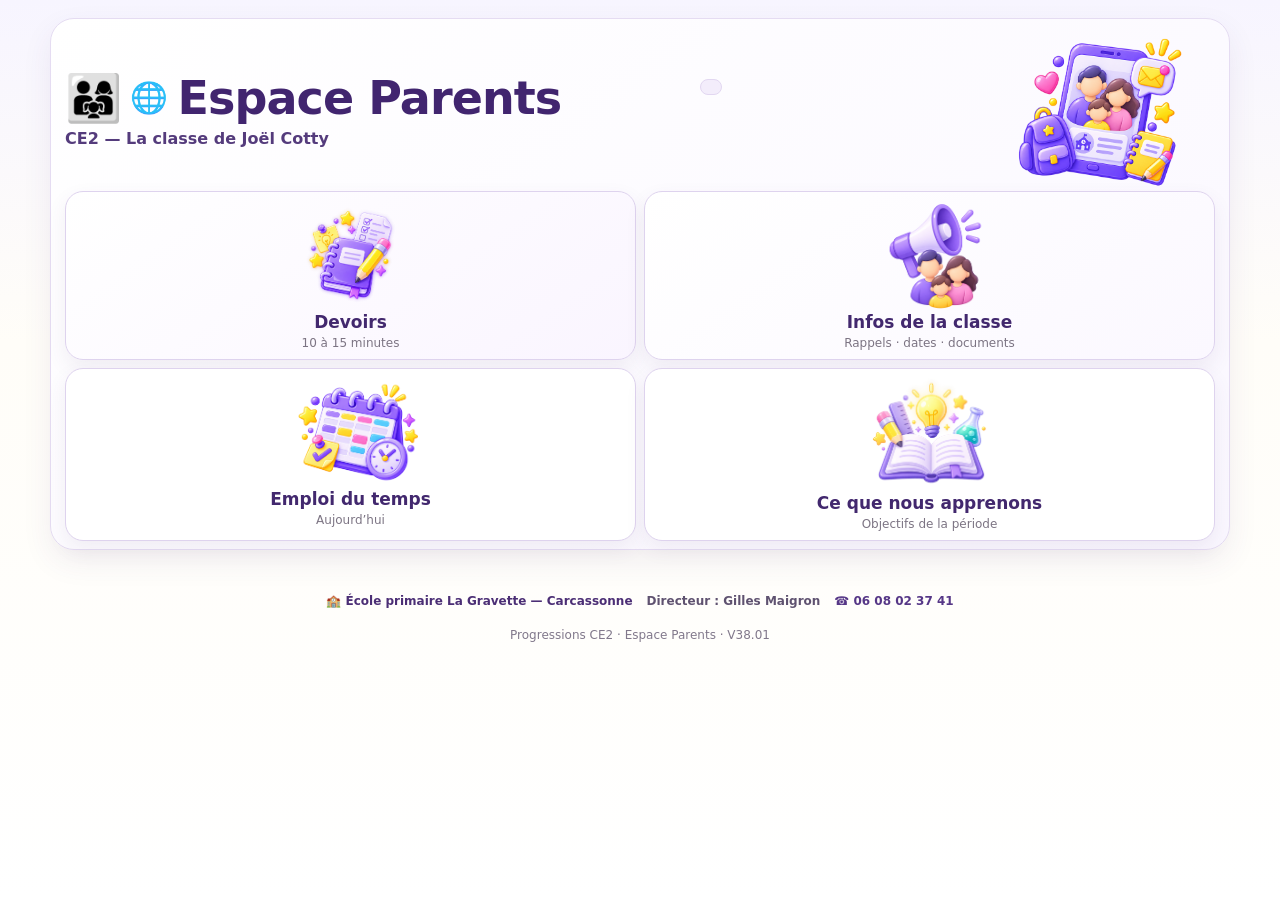
<file: index.html>
<!doctype html>
<html lang="fr">
<head>
  <meta charset="utf-8">
  <meta name="viewport" content="width=device-width,initial-scale=1,viewport-fit=cover">
  <meta name="description" content="Espace familles de la classe de CE2 de Joël Cotty.">
  <meta http-equiv="Cache-Control" content="no-cache, no-store, must-revalidate">
  <meta http-equiv="Pragma" content="no-cache">
  <meta http-equiv="Expires" content="0">
  <title>Espace Parents CE2 — V38.01</title>
  <link rel="stylesheet" href="parents.css?v=35.92">
  <style id="parents-meetings-v3544">
    .parents-meetings-focus{margin:14px 0 20px}
    .parents-meetings-focus[hidden]{display:none!important}
    .parents-meetings-intro{display:flex;align-items:flex-start;gap:11px;margin-bottom:12px}
    .parents-meetings-intro__icon{font-size:30px;line-height:1}
    .parents-meetings-intro h3{margin:0 0 3px;color:#17335f;font-size:clamp(20px,2.3vw,27px);line-height:1.15}
    .parents-meetings-intro p{margin:0;color:#526174;font-size:15px}
    .parents-meetings-date{display:flex;align-items:center;justify-content:center;gap:10px;margin:0 0 14px;padding:12px 16px;border-radius:14px;background:linear-gradient(135deg,#0d3473,#0b2c63);color:#fff;font-weight:900;font-size:clamp(17px,2vw,22px);text-align:center}
    .parents-meetings-grid{display:grid;gap:14px}
    .parents-meeting-card{position:relative;display:grid;grid-template-columns:auto 1fr;gap:14px;align-items:start;padding:16px 18px;border:2px solid;border-radius:16px}
    .parents-meeting-card--info{border-color:#4e8df5;background:linear-gradient(135deg,#f1f7ff,#fff);color:#17335f}
    .parents-meeting-card--important{border-color:#f39a24;background:linear-gradient(135deg,#fff7e8,#fffdf8);color:#6d3308;box-shadow:0 8px 20px rgba(243,154,36,.12)}
    .parents-meeting-card__icon{width:52px;height:52px;display:grid;place-items:center;border-radius:50%;font-size:27px;color:#fff}
    .parents-meeting-card--info .parents-meeting-card__icon{background:#4e8df5}
    .parents-meeting-card--important .parents-meeting-card__icon{background:#ee7203}
    .parents-meeting-card__badge{display:inline-block;margin-bottom:6px;padding:4px 10px;border-radius:999px;color:#fff;font-size:12px;line-height:1;font-weight:900;letter-spacing:.03em}
    .parents-meeting-card--info .parents-meeting-card__badge{background:#2370dc}
    .parents-meeting-card--important .parents-meeting-card__badge{background:#ee7203}
    .parents-meeting-card h4{margin:0 0 7px;font-size:clamp(17px,1.8vw,21px);line-height:1.25}
    .parents-meeting-card--info h4{color:#173e82}
    .parents-meeting-card--important h4{color:#d95e00}
    .parents-meeting-card p{margin:4px 0;line-height:1.45}
    .parents-meeting-card__place{font-weight:800;color:#172033}
    .parents-meeting-card__stamp{position:absolute;right:15px;top:15px;transform:rotate(3deg);padding:6px 9px;border:2px solid #ee7203;border-radius:9px;color:#d95e00;background:#fffaf2;font-weight:900;font-size:13px}
    .parents-meetings-note{display:flex;align-items:center;gap:10px;margin-top:14px;padding:11px 14px;border:1.5px solid #72c98d;border-radius:13px;background:#f0fbf3;color:#14682f}
    @media(max-width:640px){
      .parents-meeting-card{grid-template-columns:1fr;padding:14px}
      .parents-meeting-card__icon{width:42px;height:42px;font-size:22px}
      .parents-meeting-card__stamp{position:static;display:inline-block;transform:none;margin-top:7px}
      .parents-meetings-date{font-size:17px}
    }
  </style>

  <style id="week-glance-badges-v3555">
    /* V35.55 — Badges thématiques dans « La semaine en un coup d’œil ». */
    .homework-week-calendar__day,
    .homework-week-calendar__day[class*="homework-week-calendar__day--subject-"]{
      background:#fff!important;
      border-color:#d9dee8!important;
      box-shadow:none!important;
    }
    .homework-week-calendar__day--weekend,
    .homework-week-calendar__day--noclass,
    .homework-week-calendar__day--dayoff,
    .homework-week-calendar__day--holiday{background:#f7f8fa!important}
    .homework-week-calendar__badges{display:flex;flex-direction:column;align-items:stretch;gap:5px;margin-top:7px}
    .homework-week-calendar__homework-badge,
    .homework-week-calendar__sport-badge,
    .homework-week-calendar__eval-badge{display:inline-flex;align-items:center;gap:4px;padding:4px 9px;border-radius:999px;font-size:11px;font-weight:900;line-height:1.15;white-space:nowrap}
    .homework-week-calendar__homework-badge{background:#eef1ff;border:1px solid #aeb9f3;color:#35459a}
    .homework-week-calendar__sport-badge{background:#dff7e8;border:1px solid #73d59a;color:#16723a}
    .homework-week-calendar__eval-badge{margin:0;background:#fff0f0;border:1px solid #ef9999;color:#a31d1d}
    .homework-week-calendar__legend{display:none!important}
    /* V35.61 — Mobile : quatre jours de classe visibles sans défilement horizontal. */
    @media (max-width:760px){
      #parentsViewHomework{padding-left:12px!important;padding-right:12px!important}
      #parentsViewHomework .homework-toolbar{margin-bottom:10px!important}
      .homework-week-calendar{overflow:visible!important}
      .homework-week-calendar__grid{
        display:grid!important;
        grid-template-columns:repeat(2,minmax(0,1fr))!important;
        gap:8px!important;
        overflow:visible!important;
        padding:0!important;
        scroll-snap-type:none!important;
      }
      .homework-week-calendar__day{
        min-width:0!important;
        width:auto!important;
        min-height:118px!important;
        box-sizing:border-box!important;
      }
      .homework-week-calendar__day[data-dow="3"],
      .homework-week-calendar__day[data-dow="6"],
      .homework-week-calendar__day[data-dow="0"]{display:none!important}
      .homework-week-calendar__title{font-size:18px!important;line-height:1.15!important;margin-bottom:10px!important}
      .homework-week-calendar__date strong{font-size:15px!important}
      .homework-week-calendar__badges{gap:5px!important;margin-top:8px!important}
      .homework-week-calendar__homework-badge,
      .homework-week-calendar__sport-badge,
      .homework-week-calendar__eval-badge{
        font-size:12px!important;
        padding:5px 8px!important;
        justify-content:flex-start!important;
      }
    }
  </style>

  <style id="homework-header-banner-v3558">
    /* V35.58 — Bandeau compact en tête de la page Devoirs. */
    .homework-page-banner{
      display:flex;align-items:center;justify-content:space-between;gap:18px;
      margin:8px 0 18px;padding:14px 18px;border:1px solid #ddd0ff;border-radius:18px;
      background:linear-gradient(135deg,#f5f0ff 0%,#fbf9ff 68%,#eef5ff 100%);
      box-shadow:0 5px 16px rgba(92,61,153,.06);
    }
    .homework-page-banner__main{display:flex;align-items:center;gap:12px;min-width:0}
    .homework-page-banner__icon{
      display:grid;place-items:center;width:42px;height:42px;flex:0 0 42px;border-radius:14px;
      background:#fff;border:1px solid #d9ccfb;font-size:23px;box-shadow:0 2px 8px rgba(92,61,153,.06)
    }
    .homework-page-banner__title{margin:0;color:#34206c;font-size:28px;line-height:1;font-weight:900}
    .homework-page-banner__meta{
      flex:0 0 auto;padding:7px 12px;border-radius:999px;background:#fff;border:1px solid #ded4f5;
      color:#6b51a2;font-size:12px;font-weight:900;text-transform:uppercase;letter-spacing:.04em;white-space:nowrap
    }
    @media (max-width:680px){
      .homework-page-banner{align-items:flex-start;flex-direction:column;gap:10px;padding:13px 14px}
      .homework-page-banner__title{font-size:24px}
      .homework-page-banner__meta{white-space:normal}
    }
  </style>

  <style id="homework-mobile-grid-v3561">
    /* V35.61 — Mobile : vraie grille 2 × 2, sans largeur héritée du calendrier desktop. */
    @media (max-width:760px){
      html,body{max-width:100%!important;overflow-x:hidden!important}
      #parentsViewHomework,
      #parentsViewHomework .homework-current,
      #parentsViewHomework .homework-week-calendar{
        width:100%!important;max-width:100%!important;min-width:0!important;
        box-sizing:border-box!important;overflow:hidden!important;
      }
      #parentsViewHomework .homework-week-calendar{padding:14px 10px!important;margin-left:0!important;margin-right:0!important}
      #parentsViewHomework .homework-week-calendar__title{
        display:block!important;width:100%!important;max-width:100%!important;min-width:0!important;
        white-space:normal!important;overflow-wrap:anywhere!important;word-break:normal!important;
        font-size:19px!important;line-height:1.15!important;margin:0 0 10px!important;
      }
      #parentsViewHomework .homework-week-calendar__grid{
        display:grid!important;grid-template-columns:minmax(0,1fr) minmax(0,1fr)!important;
        grid-auto-flow:row!important;width:100%!important;max-width:100%!important;min-width:0!important;
        gap:8px!important;padding:0!important;margin:0!important;overflow:visible!important;
      }
      #parentsViewHomework .homework-week-calendar__day{
        display:flex!important;flex-direction:column!important;min-width:0!important;max-width:none!important;width:100%!important;
        min-height:116px!important;padding:10px!important;margin:0!important;box-sizing:border-box!important;
        overflow:hidden!important;
      }
      #parentsViewHomework .homework-week-calendar__day[data-dow="3"],
      #parentsViewHomework .homework-week-calendar__day[data-dow="6"],
      #parentsViewHomework .homework-week-calendar__day[data-dow="0"]{display:none!important}
      #parentsViewHomework .homework-week-calendar__date,
      #parentsViewHomework .homework-week-calendar__badges{width:100%!important;max-width:100%!important;min-width:0!important}
      #parentsViewHomework .homework-week-calendar__homework-badge,
      #parentsViewHomework .homework-week-calendar__sport-badge,
      #parentsViewHomework .homework-week-calendar__eval-badge{
        width:100%!important;max-width:100%!important;min-width:0!important;box-sizing:border-box!important;
        white-space:normal!important;overflow:hidden!important;text-overflow:ellipsis!important;
        font-size:11px!important;padding:5px 7px!important;
      }
    }
  </style>

  <style id="homework-color-codes-v3563">
    /* V35.65 — Codes couleur mobile : Dictée rouge, Maths jaune pastel ; cache parents.js forcé. */
    .homework-week-calendar__homework-badge--dictee{background:#fff0f0!important;border:1px solid #ef9999!important;color:#a31d1d!important}
    .homework-week-calendar__homework-badge--maths{background:#FFF2B8!important;border:1px solid #E0B84B!important;color:#7A5A00!important}
    #parentsViewHomework .homework-task--kind-dictee{background:#fff2f5!important;border-left:4px solid #d65a7f!important}
    #parentsViewHomework .homework-task--kind-maths{background:#FFF8D9!important;border-left:4px solid #D9A300!important}
    #parentsViewHomework .homework-task--kind-maths b{color:#7A5A00!important}
  </style>

  <style id="week-glance-date-inline-v3566">
    /* V35.66 — Jour et date sur une seule ligne : « Lundi 14 sept. » */
    #parentsViewHomework .homework-week-calendar__date{
      display:flex!important;
      align-items:baseline!important;
      gap:5px!important;
      flex-wrap:nowrap!important;
      white-space:nowrap!important;
    }
    #parentsViewHomework .homework-week-calendar__date strong,
    #parentsViewHomework .homework-week-calendar__date span{
      display:inline!important;
      width:auto!important;
      margin:0!important;
      line-height:1.15!important;
    }
    @media (max-width:760px){
      #parentsViewHomework .homework-week-calendar__date strong{font-size:15px!important}
      #parentsViewHomework .homework-week-calendar__date span{font-size:13px!important}
    }
  </style>

  <style id="week-glance-four-days-v3567">
    /* V35.67 — Toujours 4 jours de classe : PC/tablette sur une ligne, mobile en 2 × 2. */
    #parentsViewHomework .homework-week-calendar__day[data-dow="3"],
    #parentsViewHomework .homework-week-calendar__day[data-dow="6"],
    #parentsViewHomework .homework-week-calendar__day[data-dow="0"]{display:none!important}

    #parentsViewHomework .homework-week-calendar__grid{
      display:grid!important;
      grid-template-columns:repeat(4,minmax(0,1fr))!important;
      grid-auto-flow:row!important;
      gap:10px!important;
      width:100%!important;
      max-width:100%!important;
      min-width:0!important;
      overflow:visible!important;
      padding:0!important;
      margin:0!important;
      scroll-snap-type:none!important;
    }
    #parentsViewHomework .homework-week-calendar__day{
      display:flex!important;
      flex-direction:column!important;
      width:100%!important;
      min-width:0!important;
      max-width:none!important;
      box-sizing:border-box!important;
    }
    #parentsViewHomework .homework-week-calendar__date{
      display:flex!important;
      align-items:baseline!important;
      gap:5px!important;
      flex-wrap:nowrap!important;
      white-space:nowrap!important;
      width:auto!important;
      max-width:100%!important;
    }
    #parentsViewHomework .homework-week-calendar__date strong,
    #parentsViewHomework .homework-week-calendar__date span{
      display:inline!important;
      width:auto!important;
      margin:0!important;
      line-height:1.15!important;
    }
    @media (max-width:760px){
      #parentsViewHomework .homework-week-calendar__grid{
        grid-template-columns:repeat(2,minmax(0,1fr))!important;
        gap:8px!important;
      }
      #parentsViewHomework .homework-week-calendar__day{min-height:116px!important}
      #parentsViewHomework .homework-week-calendar__date strong{font-size:15px!important}
      #parentsViewHomework .homework-week-calendar__date span{font-size:13px!important}
    }
  </style>

  <style id="week-glance-date-single-node-v3568">
    /* V35.68 — Jour + date rendus dans un seul élément : impossible de casser en deux lignes. */
    #parentsViewHomework .homework-week-calendar__date{display:block!important;white-space:nowrap!important;width:100%!important}
    #parentsViewHomework .homework-week-calendar__date strong{display:block!important;white-space:nowrap!important;overflow:hidden!important;text-overflow:ellipsis!important;margin:0!important;line-height:1.15!important}
  </style>

  <style id="homework-day-anchors-v3569">
    html{scroll-behavior:smooth}
    .homework-week-calendar__day--link{color:inherit;text-decoration:none;cursor:pointer}
    .homework-week-calendar__day--link:hover{box-shadow:0 0 0 2px rgba(92,61,153,.10)!important}
    .homework-week-calendar__day--link:focus-visible{outline:3px solid #8f73d6;outline-offset:2px}
    .homework-card[id^="devoirs-"]{scroll-margin-top:18px}
  </style>

<style id="parents-schedule-black-text-v3575">
/* V35.75 — meilleure lisibilité : texte noir dans l'emploi du temps */
#parentsScheduleToday,
#parentsScheduleWeek,
#parentsScheduleToday .schedule-card,
#parentsScheduleWeek .schedule-card,
#parentsScheduleToday .schedule-row,
#parentsScheduleWeek .schedule-row,
#parentsScheduleToday .schedule-activity,
#parentsScheduleWeek .schedule-activity,
#parentsScheduleToday .activity,
#parentsScheduleWeek .activity,
#parentsScheduleToday .subject,
#parentsScheduleWeek .subject,
#parentsScheduleToday .time,
#parentsScheduleWeek .time,
#parentsScheduleToday strong,
#parentsScheduleWeek strong,
#parentsScheduleToday b,
#parentsScheduleWeek b,
#parentsScheduleToday small,
#parentsScheduleWeek small,
#parentsScheduleToday p,
#parentsScheduleWeek p,
#parentsScheduleToday li,
#parentsScheduleWeek li,
#parentsScheduleToday span,
#parentsScheduleWeek span {
  color:#111 !important;
}
</style>


<style id="homework-agenda-v3590">
/* V35.90 — P1 : devoirs en mode agenda, une section compacte par jour. */
.homework-agenda{display:grid;gap:12px;margin:14px 0 18px}
.homework-agenda-day{overflow:hidden;border:1px solid #ddd6ec;border-radius:16px;background:#fff;box-shadow:0 3px 10px rgba(54,34,93,.04)}
.homework-agenda-day__header{display:flex;align-items:center;justify-content:space-between;gap:10px;padding:10px 14px;background:#f7f4fc;border-bottom:1px solid #e7e0f1}
.homework-agenda-day__header h3{margin:0;color:#4b327f;font-size:17px;line-height:1.2;text-transform:capitalize}
.homework-agenda-day__sport{flex:0 0 auto;padding:4px 9px;border:1px solid #73d59a;border-radius:999px;background:#e7f8ed;color:#16723a;font-size:12px;font-weight:900}
.homework-agenda-day__content{display:grid;gap:10px;padding:10px 12px 12px}
.homework-agenda-entry{min-width:0}
.homework-agenda-entry+.homework-agenda-entry{padding-top:10px;border-top:1px dashed #ddd6ec}
.homework-agenda-entry--evaluation{padding:2px 2px 4px}
.homework-agenda-entry--evaluation h4{margin:6px 0 8px;color:#2d2147;font-size:16px}
.homework-agenda-points{margin:6px 0}
.homework-agenda-points b{display:block;margin-bottom:3px;color:#26323b}
.homework-agenda-points ul{margin:3px 0 5px 20px;padding:0}
.homework-agenda-points li{margin:2px 0}
.homework-agenda-example,.homework-agenda-home{margin:6px 0 0;line-height:1.4}
.homework-agenda-entry--task .homework-block{margin:0}
.homework-agenda-entry--task .homework-block+.homework-block{margin-top:8px}
@media(max-width:760px){
  .homework-agenda{gap:10px}
  .homework-agenda-day__header{padding:9px 11px}
  .homework-agenda-day__header h3{font-size:16px}
  .homework-agenda-day__content{padding:9px 10px 10px}
  .homework-agenda-entry--evaluation h4{font-size:15px}
  .homework-agenda-points ul{margin-left:18px}
}
</style>

<style id="p2-agenda-interactive-v3800">
.homework-p2-open{display:inline-block;margin-top:9px;padding:12px 16px;border-radius:12px;background:#31599d;color:#fff!important;font-weight:800;text-decoration:none;line-height:1.3}
.homework-p2-open:hover,.homework-p2-open:focus-visible{background:#173c79;outline-offset:3px}
.homework-agenda-entry--interactive .homework-block{margin:0}
</style>
<style id="p2-agenda-embedded-v3593">
#parentsViewHomework .homework-agenda-entry--interactive .homework-block{padding:10px!important}
#parentsViewHomework iframe.homework-p2-embedded{width:100%;max-width:100%;border:0;display:block}
@media(max-width:640px){#parentsViewHomework .homework-agenda-entry--interactive .homework-block{padding:5px!important}}
</style>
<style id="p2-mobile-scroll-fix">
/* P2 : autoriser le défilement vertical naturel de la page et des fiches. */
#parentsViewHomework,#homeworkCurrent,#homeworkCurrent .p2-native-section,
#homeworkCurrent .p2-single-day{overflow:visible!important;max-height:none!important;height:auto!important}
#homeworkCurrent iframe.homework-p2-embedded{display:block;width:100%!important;max-width:100%;min-height:850px;border:0;overflow:hidden}
@media(max-width:760px){
  #parentsViewHomework,#homeworkCurrent{touch-action:pan-y!important;overflow-y:visible!important}
  #homeworkCurrent iframe.homework-p2-embedded{touch-action:pan-y!important}
}
</style>

<style id="parents-homework-autonomy-notice-v3801">
  #parentsCurrentList .parents-homework-autonomy-notice{margin:0 0 18px;padding:16px 18px;border:1px solid #bcd4f3;border-left:5px solid #4178b5;border-radius:14px;background:#f6f9ff;color:#25354b;line-height:1.55}
  #parentsCurrentList .parents-homework-autonomy-notice h4{margin:0 0 12px;color:#174575;font-size:19px;line-height:1.3}
  #parentsCurrentList .parents-homework-autonomy-notice p{margin:0 0 10px}
  #parentsCurrentList .parents-homework-autonomy-notice p:last-child{margin-bottom:0}
  #parentsCurrentList .parents-homework-autonomy-signature{margin-top:13px!important}
  @media(max-width:680px){#parentsCurrentList .parents-homework-autonomy-notice{padding:13px 12px}#parentsCurrentList .parents-homework-autonomy-notice h4{font-size:17px}}
</style>
</head>
<body>
<main class="parents-main">
<section class="parents-dashboard" aria-labelledby="parentsQuickTitle">
  <div class="parents-dashboard__hero">
    <div class="parents-dashboard__copy">
      <div class="parents-dashboard__title-row">
        <h1 id="parentsQuickTitle" class="parents-title-with-language"><span aria-hidden="true">👨‍👩‍👧</span><span class="parents-language-wrap"><button id="parentsLanguageButton" class="parents-language-button" type="button" aria-label="Langue : Français" aria-expanded="false" aria-controls="parentsLanguageMenu">🌐</button><span id="parentsLanguageMenu" class="parents-language-menu" hidden role="menu" aria-label="Choisir la langue"><button type="button" role="menuitem" data-lang-choice="fr">🇫🇷 Français</button><button type="button" role="menuitem" data-lang-choice="ar">🇦🇪 العربية</button><button type="button" role="menuitem" data-lang-choice="es">🇪🇸 Español</button><button type="button" role="menuitem" data-lang-choice="en">🇬🇧 English</button></span></span><span>Espace Parents</span></h1>
        <time id="parentsDate" class="parents-dashboard__date" aria-label="Date du jour"></time>
      </div>
      <p class="parents-dashboard__subtitle">CE2 — La classe de Joël Cotty</p>
</div>
    <img id="parentsTeacherStatsTrigger" class="parents-dashboard__banner" src="assets/parents/illustration_portail_parents_bandeau.png?v=33.69" alt="" aria-hidden="true">
  </div>
  <button id="parentsFlashTicker" class="parents-flash-ticker" type="button" data-parent-view="info" hidden aria-label="Ouvrir l'information de dernière minute">
    <span class="parents-flash-ticker__viewport" aria-hidden="true"><span class="parents-flash-ticker__track"><span class="parents-flash-ticker__text" id="parentsFlashTickerText"></span><span class="parents-flash-ticker__separator">•</span><span class="parents-flash-ticker__text" id="parentsFlashTickerTextCopy"></span><span class="parents-flash-ticker__separator">•</span></span></span>
  </button>
  <div id="parentsSecondaryStrip" class="parents-secondary-strip" hidden aria-label="Informations complémentaires">
    <div class="parents-secondary-strip__content" id="parentsSecondaryStripContent"></div>
  </div>
  <div class="parents-quick-grid" role="navigation" aria-label="Rubriques de l’espace Parents">
    <button class="parents-quick-card parents-quick-card--homework" type="button" data-parent-view="homework"><span class="parents-quick-card__icon" aria-hidden="true"><img src="assets/parents/icon_devoirs_v2.png?v=33.69" alt=""></span><span class="parents-quick-card__label">Devoirs</span><small>10 à 15 minutes</small></button>
    <button class="parents-quick-card parents-quick-card--info" type="button" data-parent-view="info"><span class="parents-quick-card__icon" aria-hidden="true"><img src="assets/parents/icon_info_parents.png?v=33.69" alt=""></span><span class="parents-quick-card__label">Infos de la classe</span><small>Rappels · dates · documents</small></button>
    <button class="parents-quick-card" type="button" data-parent-view="schedule"><span class="parents-quick-card__icon" aria-hidden="true"><img src="assets/parents/icon_emploi_du_temps_v2.png?v=33.69" alt=""></span><span class="parents-quick-card__label">Emploi du temps</span><small id="scheduleQuickHint">Aujourd’hui</small></button>
    <button class="parents-quick-card" type="button" data-parent-view="learning"><span class="parents-quick-card__icon" aria-hidden="true"><img src="assets/parents/icon_apprentissages_v2.png?v=33.69" alt=""></span><span class="parents-quick-card__label">Ce que nous apprenons</span><small>Objectifs de la période</small></button>
  </div>
</section>

<section class="parents-view" id="parentsViewSchedule" data-parent-panel="schedule" hidden>
  <div class="parents-view__toolbar"><button class="parents-back" type="button" data-parent-home>← Accueil Parents</button><span id="schedulePeriod" class="small-badge"></span></div>
  <div class="section-title"><div><span class="eyebrow" id="scheduleEyebrow">Aujourd’hui</span><h2>🗓️ Emploi du temps</h2></div><p id="scheduleViewMessage"></p></div>
  <div id="parentsScheduleToday" class="parents-schedule-today"></div>
  <details class="schedule-week-details"><summary>Voir toute la semaine</summary><div id="parentsScheduleWeek" class="parents-schedule"></div></details>
  <nav class="schedule-week-nav" aria-label="Navigation entre les semaines">
    <button type="button" id="schedulePrevWeek" class="schedule-week-nav__btn schedule-week-nav__btn--prev" aria-label="Semaine précédente">← <span>Semaine précédente</span></button>
    <label class="schedule-week-nav__picker" aria-label="Choisir une semaine"><span class="schedule-week-nav__calendar" aria-hidden="true">📅</span><select id="scheduleWeekSelect" aria-label="Choisir une semaine"></select></label>
    <button type="button" id="scheduleNextWeek" class="schedule-week-nav__btn schedule-week-nav__btn--next" aria-label="Semaine suivante"><span>Semaine suivante</span> →</button>
  </nav>
</section>

<!-- V35.49 — Devoirs visibles sur 2 semaines -->
<section class="parents-view" id="parentsViewHomework" data-parent-panel="homework" hidden>
  <div class="parents-view__toolbar homework-toolbar"><button class="parents-back" type="button" data-parent-home>← Accueil Parents</button></div>
  <div id="homeworkCurrent" class="homework-current"></div>
  <div id="homeworkTestBar" class="homework-test-bar" hidden><strong>🧪 Test devoirs</strong><button id="homeworkTestPrev" type="button" aria-label="Semaine précédente">←</button><span id="homeworkTestLabel"></span><button id="homeworkTestNext" type="button" aria-label="Semaine suivante">→</button><button id="homeworkTestReset" type="button">Retour auto</button></div>
</section>

<section class="parents-view" id="parentsViewLearning" data-parent-panel="learning" hidden>
  <div class="parents-view__toolbar"><button class="parents-back" type="button" data-parent-home>← Accueil Parents</button></div>
  <div class="section-title"><div><span class="eyebrow">Les apprentissages de la période</span><h2>🎒 Ce que nous apprenons</h2><p id="learningPeriodDates" class="learning-period-dates"></p></div><p>Ces objectifs viennent directement des progressions de la classe et évoluent avec la période.</p></div>
  <div id="learningGrid" class="learning-grid"></div>
  <details class="parents-secondary-learning"><summary>Voir aussi : grandir ensemble</summary><div id="togetherLearning" class="together-grid"></div></details>
</section>

<section class="parents-view parents-info-view" id="parentsViewInfo" data-parent-panel="info" hidden>
  <div id="parentsInfoMenu" class="parents-info-menu">
    <div class="parents-view__toolbar"><button class="parents-back" type="button" data-parent-home>← Accueil Parents</button></div>
    <div class="section-title parents-info-title"><div><span class="eyebrow">Cahier de liaison &amp; informations</span><h2>📣 Infos de la classe</h2></div></div>
    <div class="parents-info-card-grid" role="navigation" aria-label="Rubriques des informations de la classe">
      <button class="parents-info-card" type="button" data-parent-info-target="rappels"><img src="assets/parents/info_rappels.png?v=33.93" alt="" aria-hidden="true"><strong>Rappels du cahier de liaison</strong><small>Mots, rappels et documents</small></button>
      <button class="parents-info-card" type="button" data-parent-info-target="material"><img src="assets/parents/info_materiel.png?v=33.93" alt="" aria-hidden="true"><strong>Matériel scolaire</strong><small>Fournitures et réserve</small></button>
      <button class="parents-info-card" type="button" data-parent-info-target="help"><img src="assets/parents/info_aider.png?v=33.93" alt="" aria-hidden="true"><strong>Aider mon enfant</strong><small>Conseils et accompagnement</small></button>
      <button class="parents-info-card" type="button" data-parent-info-target="digital"><img src="assets/parents/info_ecrans.png?v=33.93" alt="" aria-hidden="true"><strong>Écrans &amp; numérique</strong><small>Repères pour le numérique</small></button>
      <button class="parents-info-card" type="button" data-parent-info-target="resources"><img src="assets/parents/info_ressources.png?v=33.93" alt="" aria-hidden="true"><strong>Ressources utiles</strong><small>PDF, liens et documents</small></button>
    </div>
  </div>

  <section class="parents-info-detail" data-parent-info-panel="rappels" hidden>
    <div class="parents-info-detail__toolbar"><button class="parents-back" type="button" data-parent-info-menu>← Infos de la classe</button></div>
    <div class="parents-info-block parents-info-important" id="parentsInfoRappels">
      <h3><button id="remindersTestHotspot" class="reminders-test-icon" type="button" aria-label="Icône Rappels — appui long enseignant" aria-expanded="false">📌</button> Rappels du cahier de liaison</h3>
      <div id="remindersTestBar" class="reminders-test-bar" hidden><strong>🧪 Test rappels</strong><span id="remindersTestLabel">Affichage automatique</span><button id="remindersTestReset" type="button">Retour auto</button></div>
      <p class="parents-info-help">Les repères permanents restent visibles toute l’année. Les informations ponctuelles apparaissent lorsqu’elles deviennent utiles.</p>

      <!-- V35.44 — Mise en avant des rendez-vous du lundi 7 septembre -->
      <section id="parentsMeetingsMonday7" class="parents-meetings-focus" aria-label="Rendez-vous importants du lundi 7 septembre">
        <div class="parents-meetings-intro">
          <div class="parents-meetings-intro__icon" aria-hidden="true">📣</div>
          <div><h3>À ne pas manquer cette semaine</h3><p>Voici les deux rendez-vous du lundi 7 septembre à retenir.</p></div>
        </div>
        <div class="parents-meetings-date">📅 Lundi 7 septembre — Deux rendez-vous à retenir</div>
        <div class="parents-meetings-grid">
          <article class="parents-meeting-card parents-meeting-card--info">
            <div class="parents-meeting-card__icon" aria-hidden="true">ℹ️</div>
            <div>
              <span class="parents-meeting-card__badge">INFO</span>
              <h4>17h05–17h15 — Point d’information sur la coopérative scolaire, avec le Directeur</h4>
              <p class="parents-meeting-card__place">📍 Sous le préau des CE2.</p>
              <p>Présentation rapide du fonctionnement de la coopérative scolaire, de son financement et de la manière dont elle soutient les projets, sorties et activités proposés aux élèves.</p>
            </div>
          </article>
          <article class="parents-meeting-card parents-meeting-card--important">
            <div class="parents-meeting-card__icon" aria-hidden="true">👨‍👩‍👧</div>
            <div>
              <span class="parents-meeting-card__badge">IMPORTANT</span>
              <h4>17h15–18h15 — Réunion de rentrée avec l’enseignant</h4>
              <p class="parents-meeting-card__place">📍 Dans la classe de votre enfant.</p>
              <p>Présentation du fonctionnement de la classe, de l’organisation de l’année, des apprentissages, des devoirs, des outils utilisés et de l’application « Espace Parents », puis temps d’échange avec les familles pour répondre aux premières questions.</p>
              <span class="parents-meeting-card__stamp">À ne pas manquer !</span>
            </div>
          </article>
        </div>
        <div class="parents-meetings-note"><span aria-hidden="true">✅</span><div><strong>Merci de noter ces horaires.</strong> Les deux rendez-vous s’enchaînent à partir de 17h05.</div></div>
      </section>

      <div class="parents-reminders-section">
        <div class="parents-reminders-section__head"><span class="parents-reminders-section__icon" aria-hidden="true">📌</span><div><strong>À retenir toute l’année</strong><small>Les repères qui restent valables au quotidien</small></div></div>
        <div id="parentsPermanentList"></div>
      </div>
      <div class="parents-reminders-section parents-reminders-section--now">
        <div class="parents-reminders-section__head"><span class="parents-reminders-section__icon" aria-hidden="true">🕒</span><div><strong>En ce moment</strong><small>Les informations et dates utiles maintenant</small></div></div>
        <div id="parentsCurrentList"></div>
      </div>
    </div>
  </section>

  <section class="parents-info-detail" data-parent-info-panel="material" hidden>
    <div class="parents-info-detail__toolbar"><button class="parents-back" type="button" data-parent-info-menu>← Infos de la classe</button></div>
    <div class="parents-info-block parents-info-material" id="parentsInfoMaterial"><img class="parents-material-sheet" src="assets/parents/fournitures_ce2_monsieur_cotty.png" alt="Fournitures scolaires du CE2 de Monsieur Cotty"></div>
  </section>

  <section class="parents-info-detail" data-parent-info-panel="help" hidden>
    <div class="parents-info-detail__toolbar"><button class="parents-back" type="button" data-parent-info-menu>← Infos de la classe</button></div>
    <div class="parents-info-block parents-help-child" id="parentsInfoHelp" aria-labelledby="parentsHelpChildTitle">
      <h3 id="parentsHelpChildTitle">📚 Aider mon enfant</h3>
      <p class="parents-help-child__intro"><strong>À la maison, quelques minutes suffisent.</strong> L’objectif est d’accompagner votre enfant, pas de refaire la classe.</p>
      <div class="parents-help-child__tips">
        <p><span aria-hidden="true">📖</span><span><strong>Lire un peu chaque jour</strong><small>Écouter votre enfant lire, discuter du texte et poser 2 ou 3 questions simples.</small></span></p>
        <p><span aria-hidden="true">🧠</span><span><strong>Apprendre une leçon</strong><small>Lire, cacher, redire avec ses propres mots, puis vérifier.</small></span></p>
        <p><span aria-hidden="true">🔢</span><span><strong>Calcul mental</strong><small>Privilégier de petits jeux oraux plutôt que de longues séries d’exercices.</small></span></p>
        <p><span aria-hidden="true">🎭</span><span><strong>Poésie</strong><small>Apprendre progressivement, quelques vers à la fois.</small></span></p>
        <p><span aria-hidden="true">💡</span><span><strong>En cas d’erreur</strong><small>Laisser chercher, donner un indice et éviter de donner directement la réponse.</small></span></p>
        <p><span aria-hidden="true">🙂</span><span><strong>Encourager les efforts</strong><small>Valoriser les progrès et la régularité, pas seulement le résultat.</small></span></p>
      </div>
      <p class="parents-help-child__contact">En cas de difficulté persistante, n’hésitez pas à en parler avec l’enseignant.</p>
    </div>
  </section>

  <section class="parents-info-detail" data-parent-info-panel="digital" hidden>
    <div class="parents-info-detail__toolbar"><button class="parents-back" type="button" data-parent-info-menu>← Infos de la classe</button></div>
    <div class="parents-info-block parents-digital-resources" id="parentsInfoDigital" aria-labelledby="parentsDigitalResourcesTitle">
      <h3 id="parentsDigitalResourcesTitle">📱 Écrans &amp; numérique</h3>
      <p class="parents-digital-intro">Des conseils fiables pour accompagner les usages numériques à la maison.</p>
      <div class="parents-digital-links">
        <a class="parents-digital-card" href="https://jeprotegemonenfant.gouv.fr/ecrans/" target="_blank" rel="noopener noreferrer"><span class="parents-digital-icon" aria-hidden="true">🛡️</span><span class="parents-digital-copy"><strong>Accompagner les écrans</strong><small>Conseils et repères pour un usage raisonné.</small></span><span class="parents-digital-arrow" aria-hidden="true">›</span></a>
        <a class="parents-digital-card" href="https://jeprotegemonenfant.gouv.fr/ecrans/vos-ressources-ecran/a-lire-21" target="_blank" rel="noopener noreferrer"><span class="parents-digital-icon" aria-hidden="true">👨‍👩‍👧</span><span class="parents-digital-copy"><strong>Conseils 7–12 ans</strong><small>Un guide pour les enfants et leurs parents.</small></span><span class="parents-digital-arrow" aria-hidden="true">›</span></a>
        <a class="parents-digital-card" href="https://jeprotegemonenfant.gouv.fr/ecrans/vos-outils-ecran/" target="_blank" rel="noopener noreferrer"><span class="parents-digital-icon" aria-hidden="true">⚙️</span><span class="parents-digital-copy"><strong>Contrôle parental</strong><small>Téléphones, tablettes, ordinateurs et consoles.</small></span><span class="parents-digital-arrow" aria-hidden="true">›</span></a>
      </div>
    </div>
  </section>

  <section class="parents-info-detail" data-parent-info-panel="resources" hidden>
    <div class="parents-info-detail__toolbar"><button class="parents-back" type="button" data-parent-info-menu>← Infos de la classe</button></div>
    <div class="parents-info-block parents-info-documents" id="parentsInfoResources"><h3>📎 Ressources utiles</h3><p class="parents-info-help">Documents, liens pratiques et ressources pour accompagner votre enfant.</p><div id="parentsDocumentsUseful"></div></div>
  </section>
</section>

<section class="parents-data-reserve" hidden aria-hidden="true">
  <p id="weekMessage"></p><ul id="weekItems"></ul>
  <p id="lifeMessage"></p><ul id="lifeItems"></ul>
  <p id="infoMessage"></p><div id="documentsList"></div>
</section>
</main>

<section class="parents-school-contact" aria-label="Coordonnées de l’école">
  <strong>🏫 École primaire La Gravette — Carcassonne</strong>
  <span>Directeur : Gilles Maigron</span>
  <a href="tel:+33608023741">☎ 06 08 02 37 41</a>
</section>

<section id="parentsTeacherStatsPanel" class="parents-teacher-stats" hidden aria-hidden="true">
 <div class="parents-teacher-stats__dialog" role="dialog" aria-modal="true" aria-labelledby="parentsTeacherStatsTitle">
  <button id="parentsTeacherStatsClose" class="parents-teacher-stats__close" type="button" aria-label="Fermer">×</button>
  <p class="parents-teacher-stats__kicker">MODE ENSEIGNANT</p><h2 id="parentsTeacherStatsTitle">🧪 Tests des statistiques</h2>
  <p>Ce réglage concerne uniquement ce navigateur.</p>
  <label class="parents-teacher-stats__toggle"><input id="parentsTeacherStatsExclude" type="checkbox"><span><strong>Exclure mes visites des statistiques parents</strong><small>Mes prochaines consultations seront enregistrées comme visites de test.</small></span></label>
  <p id="parentsTeacherStatsState" class="parents-teacher-stats__state"></p>
 </div>
</section>

<footer>Progressions CE2 · Espace Parents · V38.01</footer>

<script src="https://labastide11.github.io/progressions-ce2/data.js?v=34.38"></script>
<script src="https://labastide11.github.io/progressions-ce2/emploi-du-temps-data-p1.js?v=37.18"></script><script src="https://labastide11.github.io/progressions-ce2/emploi-du-temps-data-p2.js?v=35.66"></script><script src="https://labastide11.github.io/progressions-ce2/emploi-du-temps-data-p3.js?v=35.66"></script><script src="https://labastide11.github.io/progressions-ce2/emploi-du-temps-data-p4.js?v=35.66"></script><script src="https://labastide11.github.io/progressions-ce2/emploi-du-temps-data-p5.js?v=35.66"></script>
<script src="https://labastide11.github.io/progressions-ce2/public-emploi-du-temps.js?v=34.51"></script>
<script src="https://labastide11.github.io/progressions-ce2/data/parents-semaine.js?v=33.69"></script><script src="https://labastide11.github.io/progressions-ce2/data/calendrier-scolaire-2026-2027.js?v=34.63"></script><script src="https://labastide11.github.io/progressions-ce2/data/devoirs-engine.js?v=34.97"></script><script src="https://labastide11.github.io/progressions-ce2/data/devoirs-p1.js?v=37.16"></script><script src="https://labastide11.github.io/progressions-ce2/data/devoirs-p2.js?v=38.00"></script><script src="https://labastide11.github.io/progressions-ce2/data/devoirs-p3.js?v=35.66"></script><script src="https://labastide11.github.io/progressions-ce2/data/devoirs-p4.js?v=34.61"></script><script src="https://labastide11.github.io/progressions-ce2/data/devoirs-p5.js?v=34.62"></script><script src="https://labastide11.github.io/progressions-ce2/data/parents-travail.js?v=33.69"></script><script src="https://labastide11.github.io/progressions-ce2/data/parents-vie-classe.js?v=33.69"></script><script src="https://labastide11.github.io/progressions-ce2/data/parents-infos.js?v=35.37"></script>
<script src="https://labastide11.github.io/progressions-ce2/data/parents-dictees.js?v=36.69"></script>
<script src="parents.js?v=38.01"></script>
<script src="i18n.js?v=35.34"></script>
<script src="parents-analytics.js?v=35.43"></script>

<script>
(function(){
  var box=document.getElementById('parentsMeetingsMonday7');
  if(!box) return;
  var end=new Date('2026-09-07T18:16:00+02:00');
  if(new Date()>=end) box.hidden=true;
})();
</script>

<!-- V35.45 — Nettoyage des doublons réunions dans En ce moment -->
<script id="parents-current-remove-meeting-duplicates-v3545">
(function(){
  'use strict';

  function normalizeText(s){
    return String(s || '')
      .toLowerCase()
      .normalize('NFD')
      .replace(/[\u0300-\u036f]/g,'')
      .replace(/\s+/g,' ')
      .trim();
  }

  function isMeetingDuplicate(text){
    var t = normalizeText(text);
    return (
      t.indexOf('reunion d’information sur la cooperative scolaire') !== -1 ||
      t.indexOf("reunion d'information sur la cooperative scolaire") !== -1 ||
      t.indexOf('reunion de rentree avec l’enseignant') !== -1 ||
      t.indexOf("reunion de rentree avec l'enseignant") !== -1
    );
  }

  function cleanCurrentList(){
    var host = document.getElementById('parentsCurrentList');
    if(!host) return;

    var candidates = host.querySelectorAll('li, article, .card, .parents-reminder, p, div');
    Array.prototype.forEach.call(candidates, function(el){
      if(el === host) return;
      if(isMeetingDuplicate(el.textContent)){
        var li = el.closest ? el.closest('li') : null;
        var target = li || el;
        if(target && target.parentNode && target !== host){
          target.parentNode.removeChild(target);
        }
      }
    });
  }

  function boot(){
    cleanCurrentList();

    var host = document.getElementById('parentsCurrentList');
    if(!host) return;

    if(window.MutationObserver){
      var observer = new MutationObserver(function(){
        cleanCurrentList();
      });
      observer.observe(host,{childList:true,subtree:true});
    }

    [300,800,1500,3000].forEach(function(delay){
      setTimeout(cleanCurrentList,delay);
    });
  }

  if(document.readyState === 'loading'){
    document.addEventListener('DOMContentLoaded',boot);
  }else{
    boot();
  }
})();
</script>
<!-- /V35.45 — Nettoyage des doublons réunions dans En ce moment -->


<!-- V35.62 — Page Devoirs : suppression du bloc Rappels pratiques ; message post-évaluations déplacé vers le cahier de liaison. -->
<script id="parents-national-assessments-finished-v3549">
(function(){
  'use strict';

  var OLD_NOTE = 'Les évaluations nationales se poursuivent cette semaine. Elles ne se préparent pas à la maison : on garde seulement de petites routines de lecture ou de mémorisation.';
  var NEW_NOTE = 'Les évaluations nationales sont terminées. Je suis en train d’enregistrer les résultats numériquement. Vous serez informés quand ils seront disponibles.';
  var OLD_THEME = 'Évaluations nationales et travail léger';
  var NEW_THEME = 'Évaluations nationales terminées';

  function normalize(s){
    return String(s || '').replace(/\s+/g,' ').trim();
  }

  function replaceTextNode(node){
    if(!node || node.nodeType !== 3) return;
    var raw = node.nodeValue || '';
    var compact = normalize(raw);
    if(compact === OLD_NOTE){
      node.nodeValue = raw.replace(raw.trim(), NEW_NOTE);
    }else if(compact === OLD_THEME){
      node.nodeValue = raw.replace(raw.trim(), NEW_THEME);
    }
  }

  function cleanHomework(){
    var host = document.getElementById('homeworkCurrent');
    if(!host) return;
    var walker = document.createTreeWalker(host, NodeFilter.SHOW_TEXT);
    var nodes = [];
    while(walker.nextNode()) nodes.push(walker.currentNode);
    nodes.forEach(replaceTextNode);
  }

  function boot(){
    cleanHomework();
    var host = document.getElementById('homeworkCurrent');
    if(host && window.MutationObserver){
      new MutationObserver(cleanHomework).observe(host,{childList:true,subtree:true,characterData:true});
    }
    [100,300,800,1500,3000].forEach(function(delay){ setTimeout(cleanHomework,delay); });
  }

  if(document.readyState === 'loading') document.addEventListener('DOMContentLoaded',boot);
  else boot();
})();
</script>
<!-- /V35.51 -->

<style id="parents-schedule-safe-html-v3574-style">
/* V35.75 — uniquement la lisibilité du texte, sans toucher à la grille */
#parentsScheduleToday br,
#parentsScheduleWeek br{
  display:block;
  content:"";
  margin-top:.18em;
}
</style>

<script id="parents-schedule-safe-html-v3574">
(function(){
  'use strict';

  function buildSafeFragment(raw){
    var holder=document.createElement('div');
    holder.innerHTML=String(raw||'')
      .replace(/<br\s*\/?>/gi,'<br>')
      .replace(/<strong>/gi,'<strong>')
      .replace(/<\/strong>/gi,'</strong>')
      .replace(/<b>/gi,'<b>')
      .replace(/<\/b>/gi,'</b>')
      .replace(/<em>/gi,'<em>')
      .replace(/<\/em>/gi,'</em>');

    // Supprime toute balise autre que celles nécessaires à la mise en forme.
    Array.from(holder.querySelectorAll('*')).forEach(function(el){
      if(!/^(BR|STRONG|B|EM)$/i.test(el.tagName)){
        el.replaceWith(document.createTextNode(el.textContent||''));
      }else{
        Array.from(el.attributes || []).forEach(function(attr){
          el.removeAttribute(attr.name);
        });
      }
    });

    var frag=document.createDocumentFragment();
    while(holder.firstChild) frag.appendChild(holder.firstChild);
    return frag;
  }

  function fixTextNodes(root){
    if(!root) return;

    var walker=document.createTreeWalker(
      root,
      NodeFilter.SHOW_TEXT,
      {
        acceptNode:function(node){
          var s=String(node.nodeValue||'');
          return /<(?:br|strong|\/strong|b|\/b|em|\/em)\b/i.test(s)
            ? NodeFilter.FILTER_ACCEPT
            : NodeFilter.FILTER_REJECT;
        }
      }
    );

    var nodes=[];
    while(walker.nextNode()) nodes.push(walker.currentNode);

    nodes.forEach(function(node){
      var raw=node.nodeValue||'';
      node.parentNode.replaceChild(buildSafeFragment(raw),node);
    });
  }

  function run(){
    fixTextNodes(document.getElementById('parentsScheduleToday'));
    fixTextNodes(document.getElementById('parentsScheduleWeek'));
  }

  if(document.readyState==='loading'){
    document.addEventListener('DOMContentLoaded',run);
  }else{
    run();
  }

  ['parentsScheduleToday','parentsScheduleWeek'].forEach(function(id){
    var root=document.getElementById(id);
    if(!root || !window.MutationObserver) return;
    new MutationObserver(run).observe(root,{childList:true,subtree:true,characterData:true});
  });
})();
</script>

</body></html>
</file>
<file: parents.css>
/* V33.98 — bouton provisoire de test des semaines placé près de « Accueil Parents » */
:root{font-family:Inter,ui-sans-serif,system-ui,-apple-system,"Segoe UI",sans-serif;color:#263238;background:#f7f5ff}*{box-sizing:border-box}body{margin:0;background:linear-gradient(180deg,#f7f5ff,#fffdf8 38%,#fff);min-height:100vh}.parents-header{display:flex;justify-content:space-between;gap:24px;align-items:center;padding:24px clamp(20px,5vw,70px);background:#fff;border-bottom:1px solid #e9e3f4;box-shadow:0 4px 20px #56348d12}.parents-header p{margin:0 0 5px;color:#6941a5;font-weight:800}.parents-header h1{margin:0;font-size:clamp(26px,4vw,42px);color:#3e2567}.parents-header span{display:block;margin-top:6px;color:#666}.parents-header>div:last-child{font-weight:700;color:#6f6282}.parents-main{width:min(1180px,calc(100% - 32px));margin:26px auto 50px;display:grid;gap:24px}.parents-hero,.parents-section{background:#fff;border:1px solid #e8e0f3;border-radius:22px;padding:24px;box-shadow:0 10px 30px #5c3c8610}.parents-hero{display:flex;justify-content:space-between;gap:20px;background:linear-gradient(135deg,#fff,#f4edff)}.parents-hero h2,.parents-section h2{margin:4px 0 8px;color:#3e2567}.eyebrow{font-size:12px;text-transform:uppercase;letter-spacing:.08em;color:#8066a4;font-weight:900}.period-badge,.small-badge{align-self:flex-start;border-radius:999px;background:#7147a7;color:#fff;padding:9px 13px;font-size:12px;font-weight:900;white-space:nowrap}.section-title{display:flex;justify-content:space-between;gap:20px;align-items:flex-start;margin-bottom:16px}.section-title>p{max-width:480px;margin:0;color:#746f79;font-size:14px}.learning-grid{display:grid;grid-template-columns:repeat(2,minmax(0,1fr));gap:14px}.learning-card{border:1px solid #ece5f5;border-radius:16px;padding:16px;background:#fdfcff}.learning-card h3{margin:0 0 5px;color:#4a3170}.learning-card>p{margin:0 0 10px;color:#746f79;font-size:13px}.learning-card details{border-top:1px solid #eee7f6;padding-top:9px}.learning-card summary{cursor:pointer;font-weight:800;color:#674392}.learning-card ul,.parents-section ul,.parents-hero ul{padding-left:20px;line-height:1.55}.learning-card li{margin:5px 0}.domain-title{font-weight:900;margin-top:10px;color:#51425e}.parents-life{background:linear-gradient(135deg,#fff,#f8fbff)}.together-grid{display:grid;grid-template-columns:repeat(3,minmax(0,1fr));gap:12px;margin-top:16px}.together-card{background:#fff;border:1px solid #e1eaf4;border-radius:14px;padding:14px}.together-card h3{margin:0 0 8px}.together-card ul{font-size:13px}.parents-two-cols{display:grid;grid-template-columns:1fr 1fr;gap:24px}.document-item{padding:10px 12px;border-radius:12px;background:#f7f4fb;margin:8px 0}.document-item a{color:#5f3894;font-weight:800}.parents-schedule{display:grid;grid-template-columns:repeat(4,minmax(0,1fr));gap:12px}.schedule-day{border:1px solid #ece5f5;border-radius:14px;overflow:hidden}.schedule-day h3{margin:0;padding:12px;background:#f3edfb;color:#4b2d76;text-transform:capitalize}.schedule-row{display:grid;grid-template-columns:78px 1fr;gap:8px;padding:9px 10px;border-top:1px solid #f0ebf4;font-size:12px}.schedule-row time{font-weight:800;color:#6d5980}.schedule-row strong{display:block}.schedule-row small{display:block;color:#777;margin-top:2px}footer{text-align:center;padding:22px;color:#81788b;font-size:12px}@media(max-width:850px){.learning-grid,.parents-two-cols{grid-template-columns:1fr}.together-grid{grid-template-columns:1fr}.parents-schedule{grid-template-columns:1fr 1fr}.section-title{display:block}.section-title>p{margin-top:8px}.parents-header{align-items:flex-start;flex-direction:column}}@media(max-width:520px){.parents-main{width:min(100% - 20px,1180px)}.parents-hero{flex-direction:column}.parents-schedule{grid-template-columns:1fr}.parents-section,.parents-hero{padding:18px}.schedule-row{grid-template-columns:70px 1fr}}

.parents-homework{grid-column:1/-1}
.homework-current{display:grid;gap:14px}.homework-week-head{display:flex;justify-content:space-between;gap:16px;align-items:flex-start;padding:2px 2px 8px}
.homework-week-head span{font-size:12px;text-transform:uppercase;letter-spacing:.08em;color:#8066a4;font-weight:900}.homework-week-head h3{margin:3px 0 0;color:#3e2567}.homework-week-head small{background:#f0e8fb;color:#5e3a91;border-radius:999px;padding:7px 10px;font-weight:800}
.homework-card{border:1px solid #e8e0f3;border-radius:18px;padding:16px;background:#fff;box-shadow:0 6px 18px #5c3c860b}.homework-card--compact{margin:10px 0;box-shadow:none}.homework-date{font-weight:900;color:#5d3b8b;margin-bottom:10px;text-transform:capitalize}
.homework-block{border-radius:13px;padding:11px 12px;margin-top:8px}.homework-block b{color:#3f3151}.homework-block p{margin:5px 0 0;line-height:1.48}.homework-routine{background:#f7f5fb}.homework-challenge{background:#eef8ff;border-left:4px solid #77aee0}.homework-family{background:#fff7df;border-left:4px solid #e8b84e}.homework-family b span{font-size:11px;background:#fff;border-radius:999px;padding:3px 7px;color:#7b641c;margin-left:5px}
.homework-hibou{font-size:12px;color:#654f79;margin-top:10px}.homework-rule{margin-top:14px;padding:12px 14px;background:#f4effb;border-radius:14px;color:#513975;font-weight:800;text-align:center}
.homework-theme{margin:4px 0 0;color:#746f79;font-weight:500}.homework-empty,.homework-holiday{padding:13px 14px;border-radius:13px;background:#f7f5fb;line-height:1.5}.homework-holiday{margin-top:10px;background:#eff9f3;color:#315c43;font-weight:800}
@media(max-width:620px){.homework-week-head{display:block}.homework-week-head small{display:inline-block;margin-top:8px}.homework-card{padding:13px}.homework-rule{text-align:left}}


/* V33.62 — accueil mobile par 4 accès rapides */
.parents-dashboard{background:linear-gradient(145deg,#fff,#faf7ff);border:1px solid #e5dcf2;border-radius:24px;padding:18px;box-shadow:0 12px 30px #4e337014}
.parents-dashboard__head{display:flex;justify-content:space-between;gap:14px;align-items:flex-start;margin-bottom:16px}
.parents-dashboard__head h2{margin:3px 0 6px;color:#41256f;font-size:clamp(22px,5vw,32px)}
.parents-dashboard__head p{margin:0;color:#706879;line-height:1.45}
.parents-quick-grid{display:grid;grid-template-columns:repeat(2,minmax(0,1fr));gap:12px}
.parents-quick-card{min-height:150px;border:1px solid #ded3ee;border-radius:22px;background:#fff;box-shadow:0 8px 20px #563a7914;padding:16px 12px;display:flex;flex-direction:column;align-items:center;justify-content:center;gap:8px;text-align:center;color:#42286e;cursor:pointer;font:inherit;transition:transform .15s ease,box-shadow .15s ease,border-color .15s ease}
.parents-quick-card:active{transform:scale(.98)}
.parents-quick-card:hover{border-color:#a98ccc;box-shadow:0 10px 24px #563a7922}
.parents-quick-card__icon{font-size:44px;line-height:1}
.parents-quick-card__label{font-weight:900;font-size:17px;line-height:1.15}
.parents-quick-card small{font-size:12px;color:#7c7483}
.parents-quick-card--homework{background:linear-gradient(145deg,#fff,#faf5ff)}
.parents-quick-card--pending{opacity:.56;cursor:default;background:#f5f3f7}
.parents-quick-card--pending:hover{border-color:#ded3ee;box-shadow:0 8px 20px #563a7914}
.parents-view{background:#fff;border:1px solid #e6dff0;border-radius:22px;padding:18px;box-shadow:0 10px 26px #4e337010}
.parents-view__toolbar{display:flex;justify-content:space-between;align-items:center;gap:12px;margin-bottom:10px}
.parents-back{border:0;border-radius:999px;padding:9px 13px;background:#f1eafb;color:#51347f;font-weight:900;cursor:pointer;font:inherit}
.parents-schedule-today{display:grid;gap:12px}
.schedule-day--today{border:2px solid #8d70bb!important;background:linear-gradient(180deg,#fff,#fbf8ff)}
.schedule-day--selected{outline:2px solid #d7c9ea;outline-offset:2px}
.schedule-week-details,.parents-secondary-learning{margin-top:14px;border-top:1px solid #ece6f3;padding-top:12px}
.schedule-week-details>summary,.parents-secondary-learning>summary{cursor:pointer;color:#5e3a91;font-weight:900}
.parents-data-reserve{display:none!important}
[hidden]{display:none!important}
@media(max-width:620px){
  .parents-main{padding-top:10px}
  .parents-header{padding-bottom:12px}
  .parents-header span{display:none}
  .parents-dashboard{padding:14px;border-radius:20px}
  .parents-dashboard__head{margin-bottom:12px}
  .parents-dashboard__head p{font-size:13px}
  .parents-dashboard__head .period-badge{font-size:11px;padding:6px 8px}
  .parents-quick-grid{gap:10px}
  .parents-quick-card{min-height:128px;padding:13px 8px;border-radius:18px}
  .parents-quick-card__icon{font-size:38px}
  .parents-quick-card__label{font-size:15px}
  .parents-view{padding:14px;border-radius:18px}
  .parents-view .section-title{display:block}
  .schedule-day{margin-bottom:10px}
}


/* V33.62 — visuels Parents intégrés */
.parents-dashboard__hero{
  display:grid;
  grid-template-columns:minmax(0,1fr) minmax(220px,42%);
  gap:10px;
  align-items:center;
  min-height:210px;
  margin-bottom:16px;
  overflow:hidden;
}
.parents-dashboard__copy{padding:6px 0 6px 4px;position:relative;z-index:2}
.parents-dashboard__copy h2{margin:3px 0 3px;color:#41256f;font-size:clamp(30px,6vw,46px);line-height:1}
.parents-dashboard__subtitle{font-size:16px!important;color:#543b7c!important;font-weight:800;margin:8px 0 14px!important}
.parents-dashboard__copy>.period-badge{display:inline-flex;margin-top:10px}
.parents-dashboard__banner{
  width:100%;
  max-height:230px;
  object-fit:contain;
  object-position:center right;
  display:block;
  filter:none;
}
.parents-quick-card__icon{
  width:86px;
  height:86px;
  display:grid;
  place-items:center;
  line-height:1;
}
.parents-quick-card__icon img{
  display:block;
  width:100%;
  height:100%;
  object-fit:contain;
}
.parents-quick-card--pending .parents-quick-card__icon img{filter:saturate(.72);opacity:.82}

@media(max-width:620px){
  .parents-dashboard__hero{
    grid-template-columns:minmax(0,55%) minmax(0,45%);
    min-height:164px;
    gap:0;
    margin-bottom:12px;
  }
  .parents-dashboard__copy{padding-left:2px}
  .parents-dashboard__copy h2{font-size:29px}
  .parents-dashboard__subtitle{font-size:13px!important;margin:7px 0 8px!important}
  .parents-dashboard__copy>p:not(.parents-dashboard__subtitle){font-size:12px;line-height:1.35;margin:0}
  .parents-dashboard__copy>.period-badge{margin-top:7px}
  .parents-dashboard__banner{width:115%;max-width:none;margin-left:-10%;max-height:170px}
  .parents-quick-card__icon{width:72px;height:72px}
}
@media(max-width:390px){
  .parents-dashboard__hero{min-height:148px}
  .parents-dashboard__copy h2{font-size:26px}
  .parents-dashboard__banner{width:120%;margin-left:-15%}
  .parents-quick-card__icon{width:64px;height:64px}
}


/* V33.62 — suppression du bandeau supérieur en doublon */
.parents-main{
  margin-top:18px;
}
.parents-dashboard__title-row{
  display:flex;
  align-items:flex-start;
  justify-content:space-between;
  gap:14px;
}
.parents-dashboard__title-row h1{
  margin:0;
  color:#41256f;
  font-size:clamp(30px,6vw,46px);
  line-height:1.05;
}
.parents-dashboard__date{
  flex:0 0 auto;
  margin-top:5px;
  font-size:13px;
  font-weight:900;
  color:#5f467e;
  white-space:nowrap;
  background:#f3edfb;
  border:1px solid #e2d7f1;
  border-radius:999px;
  padding:7px 10px;
}
@media(max-width:620px){
  .parents-main{margin-top:10px}
  .parents-dashboard__title-row{
    display:block;
  }
  .parents-dashboard__title-row h1{
    font-size:28px;
  }
  .parents-dashboard__date{
    display:inline-block;
    margin-top:8px;
    font-size:11px;
    padding:5px 8px;
  }
}


/* V33.62 — titre sur une ligne + boutons agrandis */
.parents-dashboard__title-row h1{
  white-space:nowrap;
  letter-spacing:-0.02em;
}
.parents-dashboard__copy{
  display:flex;
  flex-direction:column;
  justify-content:center;
}
.parents-dashboard__copy p:not(.parents-dashboard__subtitle){
  display:none;
}

.parents-quick-grid{
  gap:16px;
}
.parents-quick-card{
  min-height:188px;
  padding:20px 14px;
  border-radius:24px;
}
.parents-quick-card__icon{
  width:104px;
  height:104px;
}
.parents-quick-card__label{
  font-size:20px;
}
.parents-quick-card small{
  font-size:14px;
  margin-top:2px;
}

@media(max-width:900px){
  .parents-dashboard__title-row h1{
    font-size:clamp(24px,4vw,34px);
  }
}

@media(max-width:620px){
  .parents-dashboard__copy{
    padding-left:2px;
  }
  .parents-dashboard__title-row h1{
    white-space:nowrap;
    font-size:24px;
  }
  .parents-quick-grid{
    gap:12px;
  }
  .parents-quick-card{
    min-height:160px;
    padding:16px 10px;
    border-radius:20px;
  }
  .parents-quick-card__icon{
    width:86px;
    height:86px;
  }
  .parents-quick-card__label{
    font-size:17px;
    line-height:1.15;
  }
  .parents-quick-card small{
    font-size:12px;
  }
}


/* V33.62 — compaction maximale des 4 boutons sur mobile */
.parents-dashboard{padding:14px}
.parents-dashboard__hero{min-height:0;margin-bottom:10px}
.parents-dashboard__copy{padding:0}
.parents-dashboard__subtitle{margin:6px 0 0!important}
.parents-dashboard__banner{max-height:155px}

.parents-quick-grid{gap:8px}
.parents-quick-card{
  min-height:0;
  height:auto;
  padding:10px 8px 9px;
  border-radius:18px;
  gap:3px;
  justify-content:flex-start;
}
.parents-quick-card__icon{
  width:78px;
  height:78px;
  margin:0 auto 1px;
  flex:0 0 78px;
}
.parents-quick-card__label{
  font-size:17px;
  line-height:1.05;
  margin:0;
}
.parents-quick-card small{
  font-size:12px;
  line-height:1.1;
  margin:2px 0 0;
}

@media(max-width:620px){
  .parents-main{padding-left:8px;padding-right:8px}
  .parents-dashboard{padding:10px;border-radius:17px}
  .parents-dashboard__hero{
    grid-template-columns:minmax(0,61%) minmax(0,39%);
    min-height:0;
    margin-bottom:8px;
  }
  .parents-dashboard__title-row h1{font-size:23px;line-height:1}
  .parents-dashboard__date{margin-top:6px}
  .parents-dashboard__subtitle{
    font-size:12px!important;
    line-height:1.15!important;
    margin:6px 0 0!important;
  }
  .parents-dashboard__banner{
    width:112%;
    margin-left:-10%;
    max-height:118px;
  }
  .parents-quick-grid{gap:7px}
  .parents-quick-card{
    min-height:0;
    padding:8px 5px 8px;
    border-radius:16px;
    gap:2px;
  }
  .parents-quick-card__icon{
    width:70px;
    height:70px;
    flex-basis:70px;
    margin:0 auto;
  }
  .parents-quick-card__label{
    font-size:16px;
    line-height:1.02;
  }
  .parents-quick-card small{
    font-size:11px;
    line-height:1.05;
    margin-top:2px;
  }
}
@media(max-width:390px){
  .parents-dashboard{padding:8px}
  .parents-dashboard__hero{margin-bottom:6px}
  .parents-dashboard__title-row h1{font-size:21px}
  .parents-dashboard__banner{max-height:105px}
  .parents-quick-grid{gap:6px}
  .parents-quick-card{padding:7px 4px}
  .parents-quick-card__icon{
    width:64px;
    height:64px;
    flex-basis:64px;
  }
  .parents-quick-card__label{font-size:15px}
}


/* V33.62 — agrandir uniquement les icônes des 4 boutons */
.parents-quick-card__icon{
  width:92px;
  height:92px;
  flex-basis:92px;
}
.parents-quick-card__icon img{
  width:100%;
  height:100%;
  object-fit:contain;
}

@media(max-width:620px){
  .parents-quick-card__icon{
    width:84px;
    height:84px;
    flex-basis:84px;
  }
}

@media(max-width:390px){
  .parents-quick-card__icon{
    width:76px;
    height:76px;
    flex-basis:76px;
  }
}


/* V33.62 — forcer nettement l’agrandissement visible des 4 icônes */
.parents-quick-card__icon{
  width:108px;
  height:108px;
  flex-basis:108px;
  overflow:visible;
}
.parents-quick-card__icon img{
  width:100%;
  height:100%;
  object-fit:contain;
  transform:scale(1.42);
  transform-origin:center;
}

@media(max-width:620px){
  .parents-quick-card__icon{
    width:96px;
    height:96px;
    flex-basis:96px;
  }
  .parents-quick-card__icon img{
    transform:scale(1.45);
  }
}

@media(max-width:390px){
  .parents-quick-card__icon{
    width:88px;
    height:88px;
    flex-basis:88px;
  }
  .parents-quick-card__icon img{
    transform:scale(1.42);
  }
}


/* V33.62 — agrandir le cartable du bandeau et l’icône "Ce que nous apprenons" */
.parents-dashboard__banner{
  width:118%;
  max-width:none;
  max-height:170px;
  margin-left:-6%;
}

button[data-parent-view="learning"] .parents-quick-card__icon{
  width:112px;
  height:112px;
  flex-basis:112px;
}
button[data-parent-view="learning"] .parents-quick-card__icon img{
  transform:scale(1.58);
}

@media(max-width:620px){
  .parents-dashboard__banner{
    width:124%;
    max-width:none;
    max-height:132px;
    margin-left:-18%;
  }
  button[data-parent-view="learning"] .parents-quick-card__icon{
    width:102px;
    height:102px;
    flex-basis:102px;
  }
  button[data-parent-view="learning"] .parents-quick-card__icon img{
    transform:scale(1.62);
  }
}

@media(max-width:390px){
  .parents-dashboard__banner{
    width:128%;
    max-height:118px;
    margin-left:-22%;
  }
  button[data-parent-view="learning"] .parents-quick-card__icon{
    width:94px;
    height:94px;
    flex-basis:94px;
  }
  button[data-parent-view="learning"] .parents-quick-card__icon img{
    transform:scale(1.58);
  }
}


/* V33.62 — cartable du bandeau fortement agrandi */
.parents-dashboard__banner{
  width:138%;
  max-width:none;
  max-height:205px;
  margin-left:-24%;
  object-fit:contain;
  object-position:center right;
}

@media(max-width:620px){
  .parents-dashboard__banner{
    width:152%;
    max-width:none;
    max-height:168px;
    margin-left:-38%;
  }
}

@media(max-width:390px){
  .parents-dashboard__banner{
    width:158%;
    max-height:154px;
    margin-left:-42%;
  }
}


/* V33.62 — Infos de la classe */
.parents-quick-card--info{background:linear-gradient(145deg,#fff,#fbf8ff)}
.parents-info-title{margin-bottom:12px}
.parents-urgent-info{
  margin:0 0 14px;
  padding:14px 15px;
  border-radius:16px;
  background:#fff3d7;
  border:1px solid #f1cf7d;
  box-shadow:0 6px 16px #72571912;
}
.parents-urgent-kicker{
  color:#825c00;
  font-size:12px;
  font-weight:950;
  text-transform:uppercase;
  letter-spacing:.04em;
}
.parents-urgent-info p{margin:5px 0 0;color:#4f3c13;font-weight:800;line-height:1.45}
.parents-info-grid{display:grid;gap:11px}
.parents-info-block{
  border:1px solid #e5dcf0;
  border-radius:17px;
  padding:14px;
  background:#fff;
}
.parents-info-block h3{margin:0 0 4px;color:#472b73;font-size:19px}
.parents-info-help{margin:0 0 10px;color:#7b7382;font-size:13px;line-height:1.35}
.parents-info-list{margin:0;padding-left:20px;display:grid;gap:8px}
.parents-info-list li{line-height:1.4;color:#43394d}
.parents-info-empty{padding:10px 11px;border-radius:11px;background:#f7f4fa;color:#817987;font-size:13px}
.parents-upcoming-item{
  display:grid;
  grid-template-columns:105px minmax(0,1fr);
  gap:10px;
  align-items:start;
  padding:9px 0;
  border-top:1px solid #eee8f3;
}
.parents-upcoming-item:first-child{border-top:0;padding-top:0}
.parents-upcoming-item time{
  color:#684795;
  font-size:12px;
  font-weight:900;
  text-transform:capitalize;
}
.parents-upcoming-item div{display:grid;gap:2px}
.parents-upcoming-item strong{font-size:12px;color:#5a4372}
.parents-upcoming-item span{line-height:1.35;color:#45394e}
.parents-upcoming-item--manual{grid-template-columns:18px minmax(0,1fr)}
.parents-upcoming-dot{color:#8056b0;font-size:22px;line-height:1}
.parents-document-useful{
  border-top:1px solid #eee8f3;
  padding:9px 0;
  color:#4b4053;
}
.parents-document-useful:first-child{border-top:0;padding-top:0}
.parents-document-useful a{
  display:flex;align-items:center;justify-content:space-between;gap:10px;
  color:#58388a;font-weight:850;text-decoration:none
}
.parents-document-useful a span{font-size:16px}
@media(max-width:620px){
  .parents-info-view{padding:12px}
  .parents-info-block{padding:12px;border-radius:15px}
  .parents-info-block h3{font-size:18px}
  .parents-info-help{font-size:12px;margin-bottom:8px}
  .parents-upcoming-item{grid-template-columns:88px minmax(0,1fr);gap:8px}
}


/* V33.62 — info de dernière minute défilante sur l'accueil Parents */
.parents-flash-ticker{
  width:100%;
  min-height:38px;
  display:flex;
  align-items:center;
  gap:8px;
  margin:0 0 8px;
  padding:0;
  overflow:hidden;
  border:1px solid #e5c46b;
  border-radius:12px;
  background:#fff6d9;
  box-shadow:0 4px 10px rgba(95,71,19,.08);
  color:#4b3912;
  cursor:pointer;
  font:inherit;
  text-align:left;
}
.parents-flash-ticker[hidden]{display:none!important}
.parents-flash-ticker__badge{
  flex:0 0 auto;
  align-self:stretch;
  display:flex;
  align-items:center;
  padding:0 10px;
  background:#f3d36e;
  color:#5c450a;
  font-size:12px;
  font-weight:950;
  white-space:nowrap;
  position:relative;
  z-index:2;
}
.parents-flash-ticker__viewport{
  flex:1 1 auto;
  min-width:0;
  overflow:hidden;
  white-space:nowrap;
}
.parents-flash-ticker__track{
  width:max-content;
  display:inline-flex;
  align-items:center;
  gap:28px;
  padding-right:28px;
  animation:parentsFlashScroll 18s linear infinite;
  will-change:transform;
}
.parents-flash-ticker__text{
  font-size:13px;
  font-weight:850;
}
.parents-flash-ticker__separator{color:#a27a19;font-weight:900}
.parents-flash-ticker:hover .parents-flash-ticker__track,
.parents-flash-ticker:focus-visible .parents-flash-ticker__track{
  animation-play-state:paused;
}
@keyframes parentsFlashScroll{
  from{transform:translateX(0)}
  to{transform:translateX(calc(-50% - 14px))}
}
@media(max-width:620px){
  .parents-flash-ticker{min-height:34px;margin-bottom:7px;border-radius:10px}
  .parents-flash-ticker__badge{padding:0 8px;font-size:11px}
  .parents-flash-ticker__text{font-size:12px}
  .parents-flash-ticker__track{gap:22px;padding-right:22px;animation-duration:15s}
}
@media(prefers-reduced-motion:reduce){
  .parents-flash-ticker__track{animation:none}
  .parents-flash-ticker__text:nth-of-type(2),
  .parents-flash-ticker__separator{display:none}
}

.parents-flash-ticker--secondary{
  border-color:#9cd2a8;
  background:#eef9f1;
  color:#234a31;
  box-shadow:0 4px 10px rgba(31,111,62,.08);
}
.parents-flash-ticker--secondary .parents-flash-ticker__separator,
.parents-flash-ticker--secondary .parents-flash-ticker__item-separator{
  color:#5b9a6c;
}
.parents-flash-ticker--secondary .parents-flash-ticker__text{
  font-weight:800;
}
.parents-flash-ticker__important--urgent{
  background:#ef8d84;
  color:#fff;
  border-color:#d7675d;
}


/* V33.62 — correction du bandeau défilant qui dépassait */
.parents-flash-ticker{
  box-sizing:border-box;
  max-width:100%;
  min-width:0;
}
.parents-flash-ticker__badge{
  box-sizing:border-box;
  flex:0 0 auto;
}
.parents-flash-ticker__viewport{
  box-sizing:border-box;
  width:100%;
  max-width:100%;
  min-width:0;
}
.parents-flash-ticker__track{
  max-width:none;
}
.parents-flash-ticker__text{
  display:inline-block;
}

@media(max-width:620px){
  .parents-flash-ticker{
    width:100%;
    max-width:100%;
    min-width:0;
    margin-left:0;
    margin-right:0;
  }
  .parents-flash-ticker__badge{
    padding:0 7px;
  }
  .parents-flash-ticker__viewport{
    width:calc(100% - 70px);
  }
  .parents-flash-ticker__text{
    font-size:11px;
  }
  .parents-flash-ticker__track{
    gap:18px;
    padding-right:18px;
  }
}
@media(max-width:390px){
  .parents-flash-ticker__badge{
    padding:0 6px;
    font-size:10px;
  }
  .parents-flash-ticker__viewport{
    width:calc(100% - 62px);
  }
  .parents-flash-ticker__text{
    font-size:10px;
  }
}


/* V33.62 — correction structurelle du débordement horizontal mobile
   Le texte nowrap du bandeau pouvait imposer sa largeur minimale au dashboard,
   lui-même enfant d'une grille. On neutralise ce min-content à tous les niveaux. */
html,body{
  width:100%;
  max-width:100%;
  overflow-x:hidden;
}
*,*::before,*::after{
  box-sizing:border-box;
}
.parents-main{
  width:min(1180px,calc(100% - 20px))!important;
  max-width:calc(100% - 20px)!important;
  min-width:0!important;
  margin-left:auto!important;
  margin-right:auto!important;
  padding-left:0!important;
  padding-right:0!important;
  overflow:visible;
}
.parents-dashboard,
.parents-dashboard__hero,
.parents-dashboard__copy,
.parents-dashboard__title-row,
.parents-quick-grid,
.parents-quick-card{
  min-width:0!important;
  max-width:100%;
}
.parents-dashboard{
  width:100%!important;
  overflow:hidden;
}
.parents-flash-ticker{
  display:grid!important;
  grid-template-columns:auto minmax(0,1fr)!important;
  gap:0!important;
  width:100%!important;
  max-width:100%!important;
  min-width:0!important;
  overflow:hidden!important;
}
.parents-flash-ticker__badge{
  min-width:0!important;
}
.parents-flash-ticker__viewport{
  display:block!important;
  width:auto!important;
  max-width:100%!important;
  min-width:0!important;
  overflow:hidden!important;
}
.parents-flash-ticker__track{
  width:max-content!important;
  max-width:none!important;
  min-width:0!important;
}
.parents-quick-grid{
  width:100%;
  grid-template-columns:repeat(2,minmax(0,1fr))!important;
}
.parents-quick-card{
  width:100%;
  overflow:hidden;
}
/* Les images restent grandes, mais ne doivent plus agrandir la largeur de la page. */
.parents-quick-card__icon{
  max-width:100%;
}
.parents-quick-card__icon img{
  max-width:100%;
}

@media(max-width:620px){
  .parents-main{
    width:calc(100% - 20px)!important;
    max-width:calc(100% - 20px)!important;
  }
  .parents-dashboard{
    width:100%!important;
    max-width:100%!important;
  }
  .parents-flash-ticker{
    width:100%!important;
    max-width:100%!important;
  }
  .parents-flash-ticker__viewport{
    width:auto!important; /* annule le calc précédent */
  }
}
@media(max-width:390px){
  .parents-main{
    width:calc(100% - 14px)!important;
    max-width:calc(100% - 14px)!important;
  }
  .parents-flash-ticker__viewport{
    width:auto!important;
  }
}


/* V33.62 — coordonnées de l'école au-dessus du pied de page */
.parents-school-contact{
  width:min(100%,680px);
  margin:4px auto 2px;
  padding:10px 14px;
  display:flex;
  align-items:center;
  justify-content:center;
  gap:8px 14px;
  flex-wrap:wrap;
  text-align:center;
  color:#5f5270;
  font-size:12px;
  line-height:1.3;
}
.parents-school-contact strong{
  color:#4b2e75;
  font-weight:900;
}
.parents-school-contact span{
  font-weight:750;
}
.parents-school-contact a{
  color:#563787;
  font-weight:900;
  text-decoration:none;
  white-space:nowrap;
}
.parents-school-contact a:hover,
.parents-school-contact a:focus-visible{
  text-decoration:underline;
}
@media(max-width:620px){
  .parents-school-contact{
    display:grid;
    gap:3px;
    padding:8px 8px 2px;
    font-size:11px;
  }
}


/* V33.62 — suppression des deux espaces verticaux inutiles signalés */
.parents-dashboard__hero{
  margin-bottom:2px!important;
}
.parents-flash-ticker{
  margin-top:0!important;
  margin-bottom:7px!important;
}
.parents-dashboard{
  padding-bottom:8px!important;
}

/* Rapprocher les coordonnées de l'école des 4 boutons sans toucher aux cartes */
.parents-school-contact{
  margin-top:-10px!important;
  margin-bottom:0!important;
  padding-top:4px!important;
}
footer{
  margin-top:0!important;
  padding-top:8px!important;
}

@media(max-width:620px){
  .parents-dashboard__hero{
    margin-bottom:1px!important;
  }
  .parents-flash-ticker{
    margin-bottom:6px!important;
  }
  .parents-dashboard{
    padding-bottom:7px!important;
  }
  .parents-school-contact{
    margin-top:-16px!important;
    padding-top:2px!important;
  }
  footer{
    padding-top:6px!important;
  }
}

@media(max-width:390px){
  .parents-school-contact{
    margin-top:-18px!important;
  }
}


/* V33.62 — nouvelle icône Emploi du temps */
.parents-quick-card[data-parent-view="schedule"] .parents-quick-card__icon img{
  object-fit:contain;
  max-width:100%;
}


/* V33.62 — nouvelle illustration du bandeau supérieur Parents */
.parents-dashboard__banner{
  width:146%!important;
  max-width:none!important;
  max-height:230px!important;
  margin-left:-30%!important;
  object-fit:contain!important;
  object-position:center right!important;
}

@media(max-width:620px){
  .parents-dashboard__banner{
    width:154%!important;
    max-height:182px!important;
    margin-left:-38%!important;
  }
}

@media(max-width:390px){
  .parents-dashboard__banner{
    width:158%!important;
    max-height:170px!important;
    margin-left:-42%!important;
  }
}


/* V33.62 — réduction de l’illustration du bandeau supérieur Parents
   Objectif : présence visuelle proche de celle des 4 icônes des cartes. */
.parents-dashboard__banner{
  width:104%!important;
  max-width:none!important;
  max-height:156px!important;
  margin-left:-4%!important;
  object-fit:contain!important;
  object-position:center right!important;
}

@media(max-width:620px){
  .parents-dashboard__banner{
    width:108%!important;
    max-height:132px!important;
    margin-left:-7%!important;
  }
}

@media(max-width:390px){
  .parents-dashboard__banner{
    width:110%!important;
    max-height:124px!important;
    margin-left:-8%!important;
  }
}


/* V33.69 — Infos de la classe : matériel scolaire */
.parents-info-material h4{
  margin:14px 0 7px;
  color:#5a4372;
  font-size:15px;
}
.parents-material-note{
  margin:2px 0 12px;
  padding:10px 12px;
  border-radius:12px;
  background:#f6f1fb;
  color:#4f376d;
  line-height:1.4;
}
.parents-material-list{
  margin:0;
  padding-left:21px;
  display:grid;
  gap:6px;
  color:#43394d;
  line-height:1.42;
}
.parents-material-list--compact{gap:3px}
.parents-material-reserve{
  margin-top:14px;
  padding:11px 12px;
  border:1px solid #eee6f4;
  border-radius:13px;
  background:#fcfafd;
}
.parents-material-reserve h4{margin-top:0}
.parents-material-reserve p{margin:0 0 7px;color:#5d5263;font-size:13px}
.parents-material-reminder{
  margin:14px 0 0;
  padding-top:11px;
  border-top:1px solid #eee8f3;
  color:#4b4053;
  line-height:1.45;
}
.parents-material-budget{
  margin:8px 0 0;
  color:#756b7b;
  font-size:13px;
  line-height:1.4;
}
@media(max-width:620px){
  .parents-info-material h4{font-size:14px}
  .parents-material-list{font-size:13px}
}


/* V33.72 — Infos de la classe : cartes Écrans & numérique */
.parents-digital-resources{
  margin-top:16px;
  padding-top:15px;
  border-top:1px solid #eee8f3;
}
.parents-digital-resources h4{
  margin:0 0 6px;
  color:#342f3b;
  font-size:17px;
}
.parents-digital-intro{
  margin:0 0 12px;
  color:#6f6875;
  font-size:13px;
  line-height:1.45;
}
.parents-digital-links{
  display:grid;
  gap:9px;
}
.parents-digital-links a.parents-digital-card{
  display:grid !important;
  grid-template-columns:38px minmax(0,1fr) 24px;
  align-items:center;
  gap:10px;
  width:100%;
  box-sizing:border-box;
  padding:11px 12px;
  border:1px solid #e5dcef;
  border-radius:15px;
  background:#faf8fd;
  color:#352a43 !important;
  text-decoration:none !important;
  -webkit-text-decoration:none !important;
  line-height:1.25;
  -webkit-tap-highlight-color:rgba(91,63,128,.08);
}
.parents-digital-icon{
  display:flex;
  align-items:center;
  justify-content:center;
  width:38px;
  height:38px;
  border-radius:11px;
  background:#f1eaf8;
  font-size:20px;
}
.parents-digital-copy{
  display:grid;
  min-width:0;
  gap:3px;
}
.parents-digital-copy strong{
  color:#513479;
  font-size:14px;
  font-weight:800;
  text-decoration:none !important;
}
.parents-digital-copy small{
  color:#736b79;
  font-size:12px;
  line-height:1.35;
  text-decoration:none !important;
}
.parents-digital-arrow{
  color:#8b73a5;
  font-size:28px;
  font-weight:400;
  line-height:1;
  text-align:right;
}
.parents-digital-card:active{transform:translateY(1px);background:#f5effa}
@media(hover:hover){
  .parents-digital-links a.parents-digital-card:hover{
    background:#f5effa;
    border-color:#d7c8e6;
  }
}
@media(max-width:620px){
  .parents-digital-resources h4{font-size:16px}
  .parents-digital-links a.parents-digital-card{
    grid-template-columns:36px minmax(0,1fr) 20px;
    gap:9px;
    padding:10px;
    border-radius:14px;
  }
  .parents-digital-icon{width:36px;height:36px;font-size:19px}
  .parents-digital-copy strong{font-size:13.5px}
  .parents-digital-copy small{font-size:11.5px}
  .parents-digital-arrow{font-size:25px}
}

/* V33.74 — Infos de la classe : menu d’accès rapide sur 2 lignes, sans défilement horizontal */
.parents-info-jump{
  position:sticky;
  top:0;
  z-index:12;
  margin:0 0 12px;
  padding:9px 10px 10px;
  border:1px solid #eadff1;
  border-radius:15px;
  background:rgba(255,254,251,.97);
  box-shadow:0 4px 14px rgba(70,44,93,.06);
  backdrop-filter:blur(8px);
  -webkit-backdrop-filter:blur(8px);
}
.parents-info-jump__help{
  margin:0 0 8px;
  color:#6f6578;
  font-size:12px;
  line-height:1.35;
  text-align:center;
}
.parents-info-jump__links{
  display:grid;
  grid-template-columns:repeat(6,minmax(0,1fr));
  gap:7px;
  padding:1px;
}
.parents-info-jump__links a{
  grid-column:span 2;
  min-width:0;
  display:flex;
  align-items:center;
  justify-content:center;
  padding:8px 6px;
  border:1px solid #e4d8ee;
  border-radius:999px;
  background:#f8f4fb;
  color:#533879;
  font-size:12px;
  font-weight:800;
  line-height:1.1;
  text-align:center;
  text-decoration:none;
  white-space:nowrap;
  -webkit-tap-highlight-color:rgba(91,63,128,.08);
}
.parents-info-jump__links a:nth-child(4),
.parents-info-jump__links a:nth-child(5){grid-column:span 3}
.parents-info-jump__links a:active{background:#efe6f6;transform:translateY(1px)}
@media(hover:hover){.parents-info-jump__links a:hover{background:#f1e9f7;border-color:#d7c8e6}}
#parentsInfoRappels,#parentsInfoUpcoming,#parentsInfoMaterial,#parentsInfoHelp,#parentsInfoDigital{scroll-margin-top:116px}

.parents-help-child{
  margin-top:14px;
  padding:14px 12px;
  border:1px solid #e8e0ef;
  border-radius:15px;
  background:#fcfafc;
}
.parents-help-child h4{
  margin:0 0 7px;
  color:#342f3b;
  font-size:17px;
}
.parents-help-child__intro{
  margin:0 0 11px;
  color:#5e5566;
  font-size:13px;
  line-height:1.45;
}
.parents-help-child__tips{display:grid;gap:7px}
.parents-help-child__tips p{
  display:grid;
  grid-template-columns:28px minmax(0,1fr);
  gap:8px;
  align-items:start;
  margin:0;
  padding:8px 9px;
  border-radius:11px;
  background:#fff;
}
.parents-help-child__tips p>span:first-child{font-size:18px;line-height:1.2;text-align:center}
.parents-help-child__tips p>span:last-child{display:grid;gap:2px;min-width:0}
.parents-help-child__tips strong{color:#513479;font-size:13px}
.parents-help-child__tips small{color:#746b79;font-size:11.5px;line-height:1.35}
.parents-help-child__contact{
  margin:11px 0 0;
  padding-top:10px;
  border-top:1px solid #ece5f0;
  color:#5d5263;
  font-size:12px;
  font-weight:700;
  line-height:1.4;
}
@media(max-width:620px){
  .parents-info-jump{margin-left:-2px;margin-right:-2px;padding:8px 8px 9px;border-radius:14px}
  .parents-info-jump__help{font-size:11.5px;margin-bottom:7px}
  .parents-info-jump__links{gap:6px}
  .parents-info-jump__links a{padding:8px 5px;font-size:11.5px}
  #parentsInfoRappels,#parentsInfoUpcoming,#parentsInfoMaterial,#parentsInfoHelp,#parentsInfoDigital{scroll-margin-top:108px}
  .parents-help-child h4{font-size:16px}
  .parents-help-child{padding:12px 10px}
}


/* V33.92 — Infos de la classe : accès direct par cartes, une rubrique à la fois */
.parents-info-menu{display:block}
.parents-info-card-grid{display:grid;grid-template-columns:repeat(3,minmax(0,1fr));gap:12px;margin-top:12px}
.parents-info-card{appearance:none;border:1px solid #e7ddf1;background:linear-gradient(180deg,#fff 0%,#fcfaff 100%);border-radius:18px;min-height:220px;padding:14px 12px 12px;display:flex;flex-direction:column;align-items:center;justify-content:center;gap:4px;cursor:pointer;box-shadow:0 5px 14px rgba(65,41,96,.07);font:inherit;color:#2e1760;text-align:center;transition:transform .15s ease,box-shadow .15s ease,border-color .15s ease}
.parents-info-card img{width:142px;height:118px;object-fit:contain;display:block;margin:-4px auto 2px}
.parents-info-card strong{font-size:18px;line-height:1.12;color:#28125e}
.parents-info-card small{font-size:12.5px;color:#776b82;line-height:1.25}
.parents-info-card:active{transform:translateY(1px)}
@media(hover:hover){.parents-info-card:hover{transform:translateY(-2px);border-color:#ccb8e3;box-shadow:0 8px 20px rgba(65,41,96,.12)}}
.parents-info-detail{display:block}
.parents-info-detail[hidden]{display:none!important}
.parents-info-detail__toolbar{display:flex;align-items:center;margin-bottom:12px}
.parents-info-detail .parents-info-block{margin:0}
.parents-info-detail .parents-help-child,.parents-info-detail .parents-digital-resources{margin:0}
@media(max-width:850px){.parents-info-card-grid{grid-template-columns:repeat(2,minmax(0,1fr))}.parents-info-card{min-height:190px}.parents-info-card img{width:120px;height:100px}}
@media(max-width:520px){.parents-info-card-grid{gap:9px}.parents-info-card{min-height:160px;padding:10px 8px;border-radius:15px}.parents-info-card img{width:96px;height:82px}.parents-info-card strong{font-size:15px}.parents-info-card small{font-size:11px}.parents-info-title p{font-size:12px}}

/* V33.95 — zone de test cachée pour vérifier les semaines de devoirs */
.homework-toolbar{display:flex;align-items:center;gap:8px;justify-content:flex-start}
.homework-test-hotspot{width:34px;height:34px;border:1px solid #e7dcf7;background:#f5effd;color:#68419a;border-radius:999px;display:inline-flex;align-items:center;justify-content:center;font-size:16px;line-height:1;cursor:pointer;opacity:.72;padding:0;transition:.15s ease}
.homework-test-hotspot:hover,.homework-test-hotspot:focus-visible{opacity:1;background:#eadffd;transform:translateY(-1px);outline:none;box-shadow:0 3px 10px rgba(83,49,126,.14)}
.homework-test-bar{position:fixed;right:14px;bottom:14px;z-index:80;display:flex;align-items:center;gap:8px;max-width:min(92vw,620px);padding:10px 12px;border:1px solid #d9c7f7;border-radius:16px;background:rgba(255,255,255,.98);box-shadow:0 10px 30px rgba(55,30,100,.18);color:#4b267d;font-size:.9rem}
.homework-test-bar[hidden]{display:none!important}
.homework-test-bar button{border:1px solid #d9c7f7;background:#f6f0ff;color:#4b267d;border-radius:10px;padding:6px 10px;font-weight:700;cursor:pointer}
.homework-test-bar button:hover{background:#eee3ff}
.homework-test-bar span{min-width:170px;text-align:center;color:#5c4a6b}
@media(max-width:640px){.homework-test-bar{left:8px;right:8px;bottom:8px;flex-wrap:wrap;justify-content:center}.homework-test-bar span{flex:1 1 180px;min-width:0}}

/* V33.96 — Présentation chaleureuse des devoirs */
.homework-intro{margin:0 0 18px;padding:16px 18px;border:1px solid #e8e0f3;border-radius:16px;background:linear-gradient(135deg,#fff,#fbf8ff);color:#40384a;line-height:1.55}
.homework-intro p{margin:0 0 10px}.homework-intro p:last-child{margin-bottom:0}.homework-intro .homework-rule{margin:12px 0}.homework-signature{margin-top:14px!important;color:#4b2d76}
@media(max-width:620px){.homework-intro{padding:14px}.homework-intro .homework-rule{text-align:center}}

/* V34.00 — icône 📚 du titre utilisée comme zone de test cachée (appui long). */
.homework-test-icon{appearance:none;border:0;background:transparent;padding:0;margin:0;font:inherit;line-height:1;cursor:default;color:inherit;vertical-align:baseline}
.homework-test-icon:focus{outline:none}
.homework-test-icon:focus-visible{outline:2px dotted rgba(83,49,126,.25);outline-offset:2px;border-radius:4px}

/* V34.51 — évaluations annoncées à l'avance */
.homework-evaluations{margin:10px 0 12px;padding:12px;border-radius:15px;background:#fff8e8;border:1px solid #efd39b}.homework-evaluations-title{font-weight:900;color:#795817;margin-bottom:8px}.homework-evaluation{background:#fff;border-radius:12px;padding:11px 12px;margin-top:8px;border-left:4px solid #e5ad39}.homework-evaluation-head{display:flex;justify-content:space-between;gap:12px;align-items:baseline}.homework-evaluation-head strong{color:#4e356d}.homework-evaluation-head span{font-size:12px;font-weight:800;color:#7a658d;text-transform:capitalize}.homework-evaluation h4{margin:6px 0;color:#332844}.homework-evaluation ul{margin:7px 0 5px;padding-left:20px;line-height:1.45}.homework-evaluation-prep{margin:8px 0 0;line-height:1.45}.homework-evaluation .homework-hibou{margin-top:8px}.homework-evaluations+.homework-routine{margin-top:10px}@media(max-width:620px){.homework-evaluation-head{display:block}.homework-evaluation-head span{display:block;margin-top:2px}}

/* V34.79 — mini-calendrier hebdomadaire de l'Espace Parents */
.homework-week-calendar{
  margin:10px 0 14px;
  padding:12px;
  border:1px solid #e5dcf0;
  border-radius:18px;
  background:linear-gradient(180deg,#fff,#fbf9ff);
}
.homework-week-calendar__title{
  margin:0 0 10px;
  color:#51347f;
  font-size:13px;
  font-weight:900;
}
.homework-week-calendar__grid{
  display:grid;
  grid-template-columns:repeat(7,minmax(0,1fr));
  gap:6px;
}
.homework-week-calendar__day{
  min-width:0;
  min-height:88px;
  padding:10px 8px;
  border:1px solid #e7dff0;
  border-radius:13px;
  background:#fff;
  display:flex;
  flex-direction:column;
  gap:8px;
}
.homework-week-calendar__date{
  display:flex;
  flex-direction:column;
  gap:1px;
  color:#4b3170;
  line-height:1.15;
}
.homework-week-calendar__date strong{
  font-size:12px;
  text-transform:capitalize;
}
.homework-week-calendar__date span{
  font-size:11px;
  color:#786b83;
  font-weight:700;
}
.homework-week-calendar__status{
  display:flex;
  align-items:flex-start;
  gap:4px;
  margin-top:auto;
  color:#51425f;
  line-height:1.15;
}
.homework-week-calendar__status>span{
  flex:0 0 auto;
  font-size:12px;
}
.homework-week-calendar__status small{
  display:block;
  min-width:0;
  font-size:10px;
  font-weight:800;
  overflow-wrap:anywhere;
}
.homework-week-calendar__day--weekend{
  background:#f6f6f8;
  border-color:#e5e4e8;
}
.homework-week-calendar__day--noclass{
  background:#f6fbf7;
  border-color:#dfebdf;
}
.homework-week-calendar__day--holiday,
.homework-week-calendar__day--dayoff{
  background:#eef9fb;
  border-color:#cde8ed;
}
.homework-week-calendar__day--evaluation{
  background:#f5effd;
  border-color:#d9c7f0;
}
.homework-week-calendar__day--homework{
  background:#fffaf0;
  border-color:#eee0bd;
}
@media(max-width:760px){
  .homework-week-calendar{overflow-x:auto;-webkit-overflow-scrolling:touch}
  .homework-week-calendar__grid{min-width:720px}
}


/* V34.80 — fiches de vacances en miniatures + agrandissement au clic */
.holiday-revisions{
  margin-top:14px;
  padding:16px;
  border:1px solid #e6ddf1;
  border-radius:18px;
  background:linear-gradient(180deg,#fff,#fcfaff);
}
.holiday-revisions__head h4{margin:5px 0 0;color:#3f2869;font-size:17px}
.holiday-revisions__eyebrow{font-size:12px;font-weight:900;color:#5c4774}
.holiday-revisions__message{line-height:1.5}
.holiday-revisions__message p{margin:10px 0}
.holiday-revisions__wish{color:#33404a}
.holiday-revisions__pages{
  display:grid;
  grid-template-columns:repeat(2,minmax(0,260px));
  gap:14px;
  align-items:start;
  margin-top:14px;
}
.holiday-revisions__page{
  display:flex;
  flex-direction:column;
  overflow:hidden;
  min-width:0;
  border:1px solid #dfd4ec;
  border-radius:15px;
  background:#fff;
  color:#432d69;
  text-decoration:none;
  box-shadow:0 5px 14px rgba(70,45,102,.08);
  transition:transform .15s ease,box-shadow .15s ease,border-color .15s ease;
}
.holiday-revisions__page:hover,
.holiday-revisions__page:focus-visible{
  transform:translateY(-2px);
  border-color:#aa8dcf;
  box-shadow:0 9px 22px rgba(70,45,102,.15);
  outline:none;
}
.holiday-revisions__page img{
  display:block;
  width:100%;
  height:185px;
  object-fit:cover;
  object-position:top center;
  background:#f7f3fb;
}
.holiday-revisions__page>span{display:flex;flex-direction:column;gap:3px;padding:10px 11px}
.holiday-revisions__page b{font-size:13px;line-height:1.25}
.holiday-revisions__page small{font-size:11px;color:#756a7f;line-height:1.3}
.holiday-revisions__page::after{
  content:'Cliquer pour agrandir';
  padding:0 11px 10px;
  color:#7653a2;
  font-size:10px;
  font-weight:800;
}
.holiday-sheet-modal{
  position:fixed;
  inset:0;
  z-index:9999;
  display:flex;
  align-items:center;
  justify-content:center;
  padding:18px;
  background:rgba(27,18,39,.78);
  backdrop-filter:blur(3px);
}
.holiday-sheet-modal[hidden]{display:none!important}
.holiday-sheet-modal__dialog{
  position:relative;
  width:min(940px,96vw);
  height:min(94vh,1320px);
  display:flex;
  align-items:center;
  justify-content:center;
}
.holiday-sheet-modal__image{
  display:block;
  max-width:100%;
  max-height:100%;
  width:auto;
  height:auto;
  object-fit:contain;
  border-radius:10px;
  background:#fff;
  box-shadow:0 18px 60px rgba(0,0,0,.4);
}
.holiday-sheet-modal__close{
  position:absolute;
  top:8px;
  right:8px;
  width:42px;
  height:42px;
  border:0;
  border-radius:999px;
  background:#fff;
  color:#492d70;
  font-size:26px;
  font-weight:900;
  line-height:1;
  cursor:pointer;
  box-shadow:0 5px 18px rgba(0,0,0,.25);
}
.holiday-sheet-modal__close:hover{background:#f2eafd}
body.holiday-sheet-modal-open{overflow:hidden}
@media(max-width:620px){
  .holiday-revisions{padding:13px}
  .holiday-revisions__pages{grid-template-columns:repeat(2,minmax(0,1fr));gap:9px}
  .holiday-revisions__page img{height:145px}
  .holiday-revisions__page>span{padding:8px}
  .holiday-revisions__page b{font-size:11px}
  .holiday-revisions__page small{display:none}
  .holiday-revisions__page::after{padding:0 8px 8px;font-size:9px}
  .holiday-sheet-modal{padding:8px}
  .holiday-sheet-modal__dialog{width:100%;height:96vh}
  .holiday-sheet-modal__close{top:6px;right:6px}
}

/* V34.81 — mots de dictée issus de la projection publique Progressions CE2 */
.parents-dictation-card{margin:14px 0;padding:14px 16px;border:1px solid #e8c75d;border-left:5px solid #e4ad00;border-radius:14px;background:#fff9e8;color:#253858}
.parents-dictation-card__title{font-weight:900;color:#755300;margin-bottom:4px}
.parents-dictation-card__theme{font-weight:800;margin-bottom:8px}
.parents-dictation-card p{margin:6px 0;line-height:1.45}
.parents-dictation-card__priority{background:#fff;border-radius:9px;padding:8px 10px}
.parents-dictation-card small{display:block;margin-top:8px;color:#6f633f}


/* V34.86 — mots de dictée intégrés au devoir de la veille */
.homework-dictation-review{
  border-left:4px solid #d6a400;
  background:#fff8df;
}
.homework-dictation-review b{color:#6d5200}
.homework-dictation-review p{margin:6px 0}
.homework-dictation-theme{font-weight:700;color:#5d5272}
.homework-dictation-review small{display:block;margin-top:7px;color:#665c3a}


/* V34.87 — moteur annuel : matière + verbe d'action + aide + lien classe */
.homework-task{border-left:5px solid #a7a7a7}
.homework-task--reading{background:#eef7ff;border-left-color:#4d91c9}
.homework-task--french{background:#fff1f5;border-left-color:#c45b7c}
.homework-task--maths{background:#eefaf1;border-left-color:#55a36a}
.homework-task--prep{background:#fff8df;border-left-color:#d6a400}
.homework-task--poetry{background:#f7f1ff;border-left-color:#8c65bf}
.homework-task--discovery{background:#f1f6ef;border-left-color:#7a9a55}
.homework-task--science{background:#eef9f7;border-left-color:#4e9b90}
.homework-task--secondary{margin-top:8px}
.homework-help{margin-top:8px;padding:8px 10px;border-radius:9px;background:rgba(255,255,255,.72);line-height:1.45}
.homework-task-meta{display:flex;flex-wrap:wrap;gap:6px 10px;margin-top:8px;font-size:12px;color:#696274}
.homework-task-meta span{background:rgba(255,255,255,.75);border-radius:999px;padding:4px 8px}


/* V34.90 — rappels pratiques EPS / natation, générés depuis l'emploi du temps */
.homework-practical-reminders{margin:12px 0 14px;border:1px solid #d9e8df;border-radius:16px;background:#f7fbf8;overflow:hidden}
.homework-practical-reminders__head{display:flex;align-items:center;justify-content:space-between;gap:10px;padding:10px 12px;background:#edf7f0;color:#315d40}
.homework-practical-reminders__head strong{font-size:14px}
.homework-practical-reminders__head span{font-size:11px;font-weight:800;background:#fff;border-radius:999px;padding:4px 8px;color:#56705e}
.homework-practical-reminder{display:flex;gap:10px;align-items:flex-start;padding:11px 12px;border-top:1px solid #e2eee6}
.homework-practical-reminder__icon{font-size:22px;line-height:1.1}
.homework-practical-reminder strong{color:#315d40}
.homework-practical-reminder p{margin:4px 0 0;line-height:1.45;color:#514b58}
@media(max-width:620px){.homework-practical-reminders__head{align-items:flex-start;flex-direction:column}.homework-practical-reminders__head span{font-size:10px}}


/* V34.91 — test enseignant « À venir » par appui long sur l'icône du titre */
.upcoming-test-icon{appearance:none;border:0;background:transparent;padding:0;margin:0;font:inherit;line-height:1;cursor:default}
.upcoming-test-icon:focus-visible{outline:2px solid currentColor;outline-offset:4px;border-radius:8px}
.upcoming-test-bar{display:flex;align-items:center;gap:8px;flex-wrap:wrap;margin:8px 0 12px;padding:9px 10px;border:1px dashed #b9c9d4;border-radius:12px;background:#f6f9fb;font-size:12px}
.upcoming-test-bar[hidden]{display:none!important}
.upcoming-test-bar strong{color:#45616f}
.upcoming-test-bar span{font-weight:800;color:#334f5d;min-width:150px;text-align:center}
.upcoming-test-bar button{border:1px solid #cedbe2;background:#fff;border-radius:9px;padding:6px 9px;font-weight:800;cursor:pointer}
@media(max-width:620px){.upcoming-test-bar span{min-width:0;flex:1 1 130px}.upcoming-test-bar{gap:6px}}


/* V34.94 — sélecteur de langue compact, flottant et compatible mobile */
.parents-title-with-language{display:flex;align-items:center;gap:.18em;flex-wrap:nowrap}
.parents-language-wrap{position:relative;display:inline-flex;align-items:center;flex:0 0 auto}
.parents-language-button{appearance:none;border:0;background:transparent;padding:0 .03em;margin:0;font:inherit;font-size:.66em;line-height:1;cursor:pointer;opacity:.84;transition:opacity .15s ease,transform .15s ease}
.parents-language-button:hover,.parents-language-button:focus-visible,.parents-language-button[aria-expanded="true"]{opacity:1;transform:scale(1.04)}
.parents-language-button:focus-visible{outline:2px solid currentColor;outline-offset:3px;border-radius:7px}
.parents-language-menu{position:absolute;z-index:100;top:calc(100% + 7px);left:0;width:156px;min-width:156px;max-width:156px;padding:4px;border:1px solid rgba(70,80,90,.14);border-radius:11px;background:rgba(255,255,255,.985);box-shadow:0 8px 22px rgba(45,55,65,.16);font-size:12px;line-height:1.15}
.parents-language-menu[hidden]{display:none!important}
.parents-language-menu button{display:block;width:100%;min-height:32px;border:0;background:transparent;border-radius:8px;padding:6px 8px;text-align:left;font:inherit;font-weight:700;white-space:nowrap;cursor:pointer;color:#2f3f48}
.parents-language-menu button:hover,.parents-language-menu button:focus-visible{background:#f1f6f8;outline:none}
.parents-language-menu button[aria-current="true"]{background:#e8f3ee;font-weight:800}
html[dir="rtl"] .parents-language-menu{left:auto;right:0}
html[dir="rtl"] .parents-language-menu button{text-align:right}
html[dir="rtl"] .parents-info-detail,html[dir="rtl"] .homework-card,html[dir="rtl"] .learning-card,html[dir="rtl"] .together-card{text-align:right}
html[dir="rtl"] .parents-back{direction:rtl}
html[dir="rtl"] .homework-practical-reminder{flex-direction:row-reverse}

@media(max-width:620px){
  .parents-title-with-language{gap:.12em}
  .parents-language-button{font-size:.58em}
  .parents-language-menu{
    position:fixed;
    top:76px;
    left:48px;
    right:auto;
    width:148px;
    min-width:148px;
    max-width:148px;
    padding:3px;
    font-size:11.5px;
    border-radius:10px;
  }
  html[dir="rtl"] .parents-language-menu{left:48px;right:auto}
  .parents-language-menu button{min-height:30px;padding:5px 7px}
}
/* V34.95 - correction clipping menu langues PC */
/* Le menu peut sortir du bandeau sans etre coupe par ses conteneurs parents. */
.parents-dashboard,
.parents-dashboard__hero,
.parents-dashboard__copy,
.parents-dashboard__title-row,
.parents-title-with-language,
.parents-language-wrap{
  overflow:visible!important;
}

.parents-dashboard__copy,
.parents-dashboard__title-row,
.parents-title-with-language,
.parents-language-wrap{
  position:relative;
  z-index:120!important;
}

.parents-language-menu{
  z-index:10000!important;
}

@media(max-width:620px){
  .parents-language-menu{
    position:fixed;
    z-index:10000!important;
  }
}
/* /V34.95 - correction clipping menu langues PC */


/* V35.24 — test enseignant caché des rappels (appui long 3 s sur 📌) */
.reminders-test-icon{appearance:none;border:0;background:transparent;padding:0;margin:0;font:inherit;line-height:1;cursor:default;color:inherit;vertical-align:baseline}
.reminders-test-icon:focus{outline:none}
.reminders-test-icon:focus-visible{outline:2px dotted rgba(83,49,126,.28);outline-offset:3px;border-radius:5px}
.reminders-test-bar{display:flex;align-items:center;gap:8px;flex-wrap:wrap;margin:8px 0 12px;padding:9px 10px;border:1px dashed #b9c9d4;border-radius:12px;background:#f6f9fb;font-size:12px}
.reminders-test-bar[hidden]{display:none!important}
.reminders-test-bar strong{color:#45616f}
.reminders-test-bar span{font-weight:800;color:#334f5d;min-width:190px;text-align:center}
.reminders-test-bar button{border:1px solid #cedbe2;background:#fff;border-radius:9px;padding:6px 9px;font-weight:800;cursor:pointer}
@media(max-width:620px){.reminders-test-bar span{min-width:0;flex:1 1 160px}.reminders-test-bar{gap:6px}}

/* V35.31 — Semaine en un coup d’œil : couleurs identiques à l’emploi du temps Progressions CE2. */
.homework-week-calendar__day--subject-francais{background:#fff1f2;border-color:#fecdd3;border-left:5px solid #e11d48}
.homework-week-calendar__day--subject-maths{background:#eff6ff;border-color:#bfdbfe;border-left:5px solid #2563eb}
.homework-week-calendar__day--subject-english{background:#f5f3ff;border-color:#ddd6fe;border-left:5px solid #7c3aed}
.homework-week-calendar__day--subject-eps{background:#ecfdf5;border-color:#a7f3d0;border-left:5px solid #059669}
.homework-week-calendar__day--subject-arts{background:#fff7ed;border-color:#fed7aa;border-left:5px solid #ea580c}
.homework-week-calendar__day--subject-science{background:#ecfeff;border-color:#a5f3fc;border-left:5px solid #0891b2}
.homework-week-calendar__day--subject-history{background:#fefce8;border-color:#fde68a;border-left:5px solid #ca8a04}
.homework-week-calendar__day--subject-emc{background:#f7fee7;border-color:#d9f99d;border-left:5px solid #65a30d}
.homework-week-calendar__day--subject-cham{background:#fdf4ff;border-color:#f5d0fe;border-left:5px solid #c026d3}
.homework-week-calendar__day--subject-mixed{
  background:linear-gradient(135deg,#fff1f2 0 33%,#eff6ff 33% 66%,#ecfdf5 66% 100%);
  border-color:#cbd5e1;border-left:5px solid #64748b;
}
/* Une évaluation garde la couleur de sa matière ; le marqueur rouge est transversal. */
.homework-week-calendar__day--evaluation{position:relative;box-shadow:inset 0 0 0 2px rgba(153,27,27,.18)}
.homework-week-calendar__eval-badge{
  align-self:flex-start;display:inline-flex;align-items:center;gap:3px;
  padding:3px 6px;border-radius:999px;background:#991b1b;color:#fff;
  font-size:9px;font-weight:900;line-height:1.1;box-shadow:0 1px 2px rgba(0,0,0,.08)
}
.homework-week-calendar__legend{
  display:flex;flex-wrap:wrap;gap:5px 7px;margin-top:10px;padding-top:9px;border-top:1px dashed #e5dcf0
}
.homework-week-calendar__legend-item,.homework-week-calendar__legend-eval{
  display:inline-flex;align-items:center;padding:3px 7px;border-radius:999px;font-size:9px;font-weight:850;border:1px solid transparent
}
.homework-week-calendar__legend-item--francais{background:#fff1f2;color:#9f1239;border-color:#fecdd3}
.homework-week-calendar__legend-item--maths{background:#eff6ff;color:#1d4ed8;border-color:#bfdbfe}
.homework-week-calendar__legend-item--english{background:#f5f3ff;color:#6d28d9;border-color:#ddd6fe}
.homework-week-calendar__legend-item--eps{background:#ecfdf5;color:#047857;border-color:#a7f3d0}
.homework-week-calendar__legend-item--arts{background:#fff7ed;color:#c2410c;border-color:#fed7aa}
.homework-week-calendar__legend-item--science{background:#ecfeff;color:#0e7490;border-color:#a5f3fc}
.homework-week-calendar__legend-item--history{background:#fefce8;color:#a16207;border-color:#fde68a}
.homework-week-calendar__legend-item--emc{background:#f7fee7;color:#4d7c0f;border-color:#d9f99d}
.homework-week-calendar__legend-eval{background:#991b1b;color:#fff;border-color:#7f1d1d}


/* V35.32 — Double badge des évaluations : nature + sous-matière. */
.homework-evaluation-badges{display:flex;align-items:center;gap:7px;flex-wrap:wrap;margin:7px 0 6px}
.homework-evaluation-badge{display:inline-flex;align-items:center;min-height:24px;padding:3px 9px;border-radius:999px;font-size:12px;font-weight:900;line-height:1.2;border:1px solid transparent;white-space:nowrap}
.homework-evaluation-badge--evaluation{background:#a81f2b;color:#fff;border-color:#8d1721;box-shadow:0 1px 2px rgba(99,20,30,.12)}
.homework-evaluation-badge--domain{background:#f5f3f7;color:#40354a;border-color:#ddd5e4}
.homework-evaluation-badge--tone-francais{background:#fff0f4;color:#8d2948;border-color:#f1b9ca}
.homework-evaluation-badge--tone-maths{background:#edf5ff;color:#235b9d;border-color:#b9d5f5}
.homework-evaluation-badge--tone-anglais{background:#f4efff;color:#6140a2;border-color:#d6c7f4}
.homework-evaluation-badge--tone-eps{background:#ecfbf1;color:#1f7950;border-color:#ace0c0}
.homework-evaluation-badge--tone-arts{background:#fff3e9;color:#98572b;border-color:#f2c29e}
.homework-evaluation-badge--tone-sciences{background:#eafcff;color:#267181;border-color:#aee2ea}
.homework-evaluation-badge--tone-histoire{background:#fff9df;color:#806018;border-color:#ead68a}
.homework-evaluation-badge--tone-geographie{background:#eef8f4;color:#2b6b59;border-color:#b8ddd0}
.homework-evaluation-badge--tone-emc{background:#f3fae8;color:#58761e;border-color:#cfe6a6}
.homework-evaluation-badge--tone-autre{background:#f4f4f6;color:#55515a;border-color:#d7d5da}
.homework-card--today .homework-evaluation-badges{margin-top:2px;margin-bottom:9px}
@media(max-width:620px){.homework-evaluation-badge{white-space:normal}}


/* V35.33 — badges d'évaluation dans l'emploi du temps détaillé */
.schedule-row--evaluation{background:linear-gradient(90deg,#fff9fa,#fff);border-left:4px solid #a81f2b;padding-left:7px}
.schedule-row--evaluation .homework-evaluation-badges{margin:0 0 5px;gap:5px}
.schedule-row--evaluation .homework-evaluation-badge{min-height:20px;padding:2px 7px;font-size:10.5px}
.schedule-row--evaluation strong{color:#39214f}
@media(max-width:620px){.schedule-row--evaluation .homework-evaluation-badge{font-size:10px;padding:2px 6px}}


/* V35.34 — Emploi du temps détaillé Parents : palette + icônes identiques à Progressions CE2. */
.schedule-row{border-left:6px solid transparent;transition:background-color .15s ease,border-color .15s ease}
.schedule-row--subject-francais{background:#fff1f2;border-left-color:#e11d48}
.schedule-row--subject-maths{background:#eff6ff;border-left-color:#2563eb}
.schedule-row--subject-english{background:#f5f3ff;border-left-color:#7c3aed}
.schedule-row--subject-eps{background:#ecfdf5;border-left-color:#059669}
.schedule-row--subject-arts{background:#fff7ed;border-left-color:#ea580c}
.schedule-row--subject-science{background:#ecfeff;border-left-color:#0891b2}
.schedule-row--subject-history{background:#fefce8;border-left-color:#ca8a04}
.schedule-row--subject-emc{background:#f7fee7;border-left-color:#65a30d}
.schedule-row--subject-cham{background:#fdf4ff;border-left-color:#c026d3}
.schedule-row--subject-common{background:#faf5ff;border-left-color:#9333ea}
.schedule-row--subject-break{background:#f1f5f9;border-left-color:#94a3b8}
.schedule-subject-title{display:flex!important;align-items:center;gap:7px}
.schedule-subject-icon{display:inline-flex;align-items:center;justify-content:center;flex:0 0 auto;width:22px;height:22px;border-radius:7px;font-size:14px;line-height:1;background:#fff;border:1px solid rgba(71,85,105,.12);box-shadow:0 1px 2px rgba(15,23,42,.05)}
.schedule-subject-icon--francais{background:#fff1f2;border-color:#fecdd3}
.schedule-subject-icon--maths{background:#eff6ff;border-color:#bfdbfe}
.schedule-subject-icon--english{background:#f5f3ff;border-color:#ddd6fe}
.schedule-subject-icon--eps{background:#ecfdf5;border-color:#a7f3d0}
.schedule-subject-icon--arts{background:#fff7ed;border-color:#fed7aa}
.schedule-subject-icon--science{background:#ecfeff;border-color:#a5f3fc}
.schedule-subject-icon--history{background:#fefce8;border-color:#fde68a}
.schedule-subject-icon--emc{background:#f7fee7;border-color:#d9f99d}
.schedule-subject-icon--cham{background:#fdf4ff;border-color:#f5d0fe}
/* Une évaluation conserve la couleur de sa matière ; le badge rouge reste le marqueur transversal. */
.schedule-row--evaluation{padding-left:7px;box-shadow:inset 0 0 0 2px rgba(168,31,43,.12)}
.schedule-row--evaluation .homework-evaluation-badges{margin:0 0 5px;gap:5px}
.schedule-row--evaluation .homework-evaluation-badge{min-height:20px;padding:2px 7px;font-size:10.5px}
@media(max-width:620px){.schedule-subject-icon{width:20px;height:20px;font-size:13px}.schedule-row--evaluation .homework-evaluation-badge{font-size:10px;padding:2px 6px}}


/* V35.35 — navigation entre les semaines dans l'emploi du temps Parents */
.schedule-week-nav{display:flex;align-items:center;justify-content:center;gap:8px;margin:12px auto 2px;padding:10px 12px;border-top:1px solid #ece6f3;max-width:760px;background:#fbf9fe;border-radius:14px}
.schedule-week-nav__btn{border:0;background:transparent;color:#6a4699;font:inherit;font-weight:800;padding:8px 10px;border-radius:10px;cursor:pointer;white-space:nowrap;transition:background .15s ease,color .15s ease}
.schedule-week-nav__btn:hover:not(:disabled){background:#f0e8fa;color:#4f2f7d}
.schedule-week-nav__btn:disabled{opacity:.35;cursor:not-allowed}
.schedule-week-nav__picker{display:flex;align-items:center;gap:7px;min-width:0;border:1px solid #d9cceb;background:#fff;border-radius:11px;padding:5px 8px;box-shadow:0 1px 4px rgba(79,45,118,.05)}
.schedule-week-nav__calendar{flex:0 0 auto;font-size:15px;line-height:1}
.schedule-week-nav__picker select{max-width:330px;min-width:230px;height:32px;border:0;background:transparent;color:#4b2d76;font:inherit;font-weight:850;padding:2px 24px 2px 2px;outline:none;cursor:pointer}
.schedule-week-nav__picker:focus-within{border-color:#9c79ca;box-shadow:0 0 0 3px rgba(94,58,145,.08)}
@media(max-width:760px){.schedule-week-nav{display:grid;grid-template-columns:1fr 1fr;gap:7px;max-width:none}.schedule-week-nav__picker{grid-column:1/-1;grid-row:1;justify-content:center}.schedule-week-nav__picker select{min-width:0;max-width:none;width:100%}.schedule-week-nav__btn{font-size:12px;padding:8px 6px}.schedule-week-nav__btn--prev{justify-self:stretch}.schedule-week-nav__btn--next{justify-self:stretch}}
@media(max-width:430px){.schedule-week-nav__btn span{display:none}.schedule-week-nav__btn{font-size:18px}.schedule-week-nav__picker select{font-size:13px}}

/* Fiche fournitures scolaires — CE2 de Monsieur Cotty */
.parents-material-sheet{
  display:block;
  width:min(100%,980px);
  height:auto;
  margin:0 auto;
  border-radius:16px;
}
@media (max-width:640px){
  .parents-info-material{padding:8px;}
  .parents-material-sheet{border-radius:10px;}
}
/* V35.39 — mode enseignant statistiques */
.parents-dashboard__date{cursor:default;user-select:none;-webkit-user-select:none}
.parents-teacher-stats{position:fixed;inset:0;z-index:20000;display:grid;place-items:center;padding:18px;background:rgba(35,24,55,.48);backdrop-filter:blur(3px)}
.parents-teacher-stats[hidden]{display:none!important}
.parents-teacher-stats__dialog{position:relative;width:min(520px,calc(100vw - 28px));padding:24px 22px 22px;border-radius:22px;background:#fff;box-shadow:0 24px 70px rgba(44,31,76,.28);border:1px solid #e1d7f0;color:#3f3153}
.parents-teacher-stats__kicker{margin:0 0 4px;color:#7652a5;font-size:12px;font-weight:950;letter-spacing:.12em}
.parents-teacher-stats__dialog h2{margin:0 42px 8px 0;color:#41256f}.parents-teacher-stats__dialog>p{line-height:1.45}
.parents-teacher-stats__close{position:absolute;right:14px;top:14px;width:38px;height:38px;border-radius:50%;border:1px solid #d9cbea;background:#fff;color:#5d3a86;font-size:24px;cursor:pointer}
.parents-teacher-stats__toggle{display:flex;gap:12px;align-items:flex-start;margin-top:16px;padding:15px;border:1px solid #e2d7f1;border-radius:16px;background:#faf7ff}
.parents-teacher-stats__toggle input{width:20px;height:20px;margin-top:2px;accent-color:#6e45a7}.parents-teacher-stats__toggle span{display:grid;gap:4px}.parents-teacher-stats__toggle small{color:#71647f;line-height:1.35}
.parents-teacher-stats__state{margin:14px 0 0!important;padding:10px 12px;border-radius:12px;background:#f3edfb;font-weight:850}body.parents-teacher-stats-open{overflow:hidden}
/* /V35.39 */


/* V35.40 — grande illustration = zone d'appui long enseignant */
#parentsTeacherStatsTrigger{
  touch-action:manipulation;
  -webkit-user-select:none;
  user-select:none;
  -webkit-touch-callout:none;
}
/* /V35.40 */



/* V35.43 — Infos de la classe : permanent + « En ce moment » */
.parents-reminders-section{
  margin-top:14px;
  border:1px solid #e1e8e4;
  border-radius:16px;
  overflow:hidden;
  background:#fbfdfc;
}
.parents-reminders-section--now{
  border-color:#d8e5ee;
  background:#fbfdff;
}
.parents-reminders-section__head{
  display:flex;
  gap:10px;
  align-items:center;
  padding:11px 13px;
  background:#f2f7f4;
  border-bottom:1px solid #e1e8e4;
}
.parents-reminders-section--now .parents-reminders-section__head{
  background:#eef6fb;
  border-bottom-color:#d8e5ee;
}
.parents-reminders-section__icon{
  font-size:22px;
  line-height:1;
}
.parents-reminders-section__head div{
  display:flex;
  flex-direction:column;
  gap:2px;
}
.parents-reminders-section__head strong{
  color:#304b3a;
  font-size:15px;
}
.parents-reminders-section--now .parents-reminders-section__head strong{
  color:#34576d;
}
.parents-reminders-section__head small{
  color:#6c7771;
  font-size:11px;
}
.parents-reminders-section .parents-info-list{
  margin:0;
  padding:12px 16px 12px 34px;
}
.parents-reminders-section .parents-info-empty{
  margin:0;
  padding:13px 15px;
}
@media(min-width:880px){
  .parents-info-card-grid{
    grid-template-columns:repeat(5,minmax(0,1fr));
  }
}
@media(max-width:620px){
  .parents-reminders-section__head{
    align-items:flex-start;
  }
}


/* V35.43 — rappels « En ce moment » : rendez-vous détaillés */
.parents-reminders-section--now .parents-info-list li{
  margin-bottom:10px;
  line-height:1.45;
}
.parents-reminders-section--now .parents-info-list li:last-child{
  margin-bottom:0;
}
/* /V35.43 */



/* V35.46 — Texte de lecture directement accessible depuis les devoirs */
.homework-online-reading{margin-top:10px;border:1px solid #cfe0f2;border-left:5px solid #4d91c9;border-radius:13px;background:#f4f9ff;overflow:hidden}
.homework-online-reading summary{cursor:pointer;padding:12px 14px;font-weight:800;color:#315f86;list-style:none}
.homework-online-reading summary::-webkit-details-marker{display:none}
.homework-online-reading summary::after{content:' ▾';font-size:.9em}
.homework-online-reading[open] summary::after{content:' ▴'}
.homework-online-reading__content{padding:0 14px 14px;color:#3f4650;line-height:1.6}
.homework-online-reading__content p{margin:9px 0}
@media(max-width:620px){.homework-online-reading summary{padding:11px 12px}.homework-online-reading__content{padding:0 12px 12px}}


/* V35.47 — Devoirs visibles sur deux semaines */
.homework-two-week-section{display:grid;gap:14px}
.homework-two-week-section+.homework-two-week-section{margin-top:10px}
.homework-two-week-section--next{margin-top:12px;padding:18px;border:2px solid #e9e0f4;border-radius:20px;background:#fbf9fe}
.homework-two-week-section--next .homework-week-head span{color:#6d538e}
.homework-week-source-label{display:inline-block!important;margin-top:7px;background:#f0e8fb;color:#5e3a91!important;border-radius:999px;padding:5px 9px;font-size:11px!important;letter-spacing:0!important;text-transform:none!important}
.homework-week-ahead-note{margin:0;padding:12px 14px;border-radius:14px;background:#f3eef9;color:#58466f;line-height:1.45}
.homework-two-week-section--next .homework-card{background:#fff}
@media(max-width:620px){.homework-two-week-section--next{padding:13px;border-radius:16px}}


/* V35.79 — badge « Important » dans le bandeau d'accueil */
.parents-flash-ticker__text{
  display:inline-flex;
  align-items:center;
  gap:10px;
}
.parents-flash-ticker__item{
  display:inline-flex;
  align-items:center;
  gap:7px;
}
.parents-flash-ticker__important{
  display:inline-flex;
  align-items:center;
  min-height:22px;
  padding:2px 8px;
  border:1px solid #d9a91e;
  border-radius:999px;
  background:#f7d86b;
  color:#684d00;
  font-size:11px;
  line-height:1;
  font-weight:950;
  white-space:nowrap;
  box-shadow:0 1px 3px rgba(104,77,0,.12);
}
.parents-flash-ticker__item-separator{
  color:#a27a19;
  font-weight:900;
}
@media(max-width:620px){
  .parents-flash-ticker__important{
    min-height:20px;
    padding:2px 6px;
    font-size:10px;
  }
  .parents-flash-ticker__item{gap:5px}
}

.parents-secondary-dropdown{
  margin:0 0 8px;
  border:1px solid #9cd2a8;
  border-radius:12px;
  background:#eef9f1;
  box-shadow:0 4px 10px rgba(31,111,62,.08);
  color:#234a31;
  overflow:hidden;
}
.parents-secondary-dropdown[hidden]{display:none!important}
.parents-secondary-dropdown__summary{
  list-style:none;
  cursor:pointer;
  padding:10px 14px;
  font-size:13px;
  font-weight:850;
  display:flex;
  align-items:center;
  gap:10px;
  user-select:none;
}
.parents-secondary-dropdown__summary::-webkit-details-marker{display:none}
.parents-secondary-dropdown__summary::before{
  content:'▸';
  font-size:13px;
  color:#38734a;
  transition:transform .18s ease;
}
.parents-secondary-dropdown[open] .parents-secondary-dropdown__summary::before{
  transform:rotate(90deg);
}
.parents-secondary-dropdown__summary::after{
  content:'Voir';
  margin-left:auto;
  font-size:12px;
  font-weight:800;
  color:#4d815d;
}
.parents-secondary-dropdown[open] .parents-secondary-dropdown__summary::after{
  content:'Masquer';
}
.parents-secondary-dropdown__panel{
  padding:0 14px 12px;
  display:grid;
  gap:8px;
}
.parents-secondary-dropdown__item{
  padding:10px 12px;
  border-radius:10px;
  background:#ffffff;
  border:1px solid #cfe8d6;
  font-size:13px;
  font-weight:750;
  line-height:1.35;
}
@media(max-width:620px){
  .parents-secondary-dropdown{border-radius:10px;margin-bottom:7px}
  .parents-secondary-dropdown__summary{padding:9px 12px;font-size:12px}
  .parents-secondary-dropdown__panel{padding:0 12px 10px}
  .parents-secondary-dropdown__item{font-size:12px;padding:9px 10px}
}

/* V35.83 — Informations secondaires visibles immédiatement */
.parents-secondary-strip{
  margin:0 0 8px;
  border:1px solid #9cd2a8;
  border-radius:12px;
  background:#eef9f1;
  box-shadow:0 4px 10px rgba(31,111,62,.08);
  color:#234a31;
  overflow:hidden;
}
.parents-secondary-strip[hidden]{display:none!important}
.parents-secondary-strip__content{
  padding:10px 14px;
  display:flex;
  align-items:center;
  gap:14px;
  flex-wrap:wrap;
  font-size:13px;
  font-weight:800;
  line-height:1.35;
}
.parents-secondary-strip__item{
  display:inline-flex;
  align-items:center;
  gap:8px;
}
.parents-secondary-strip__item + .parents-secondary-strip__item::before{
  content:'•';
  color:#5b9a6c;
  font-weight:900;
  margin-right:6px;
}
@media(max-width:620px){
  .parents-secondary-strip{border-radius:10px;margin-bottom:7px}
  .parents-secondary-strip__content{padding:9px 12px;font-size:12px;gap:10px}
}
</file>
